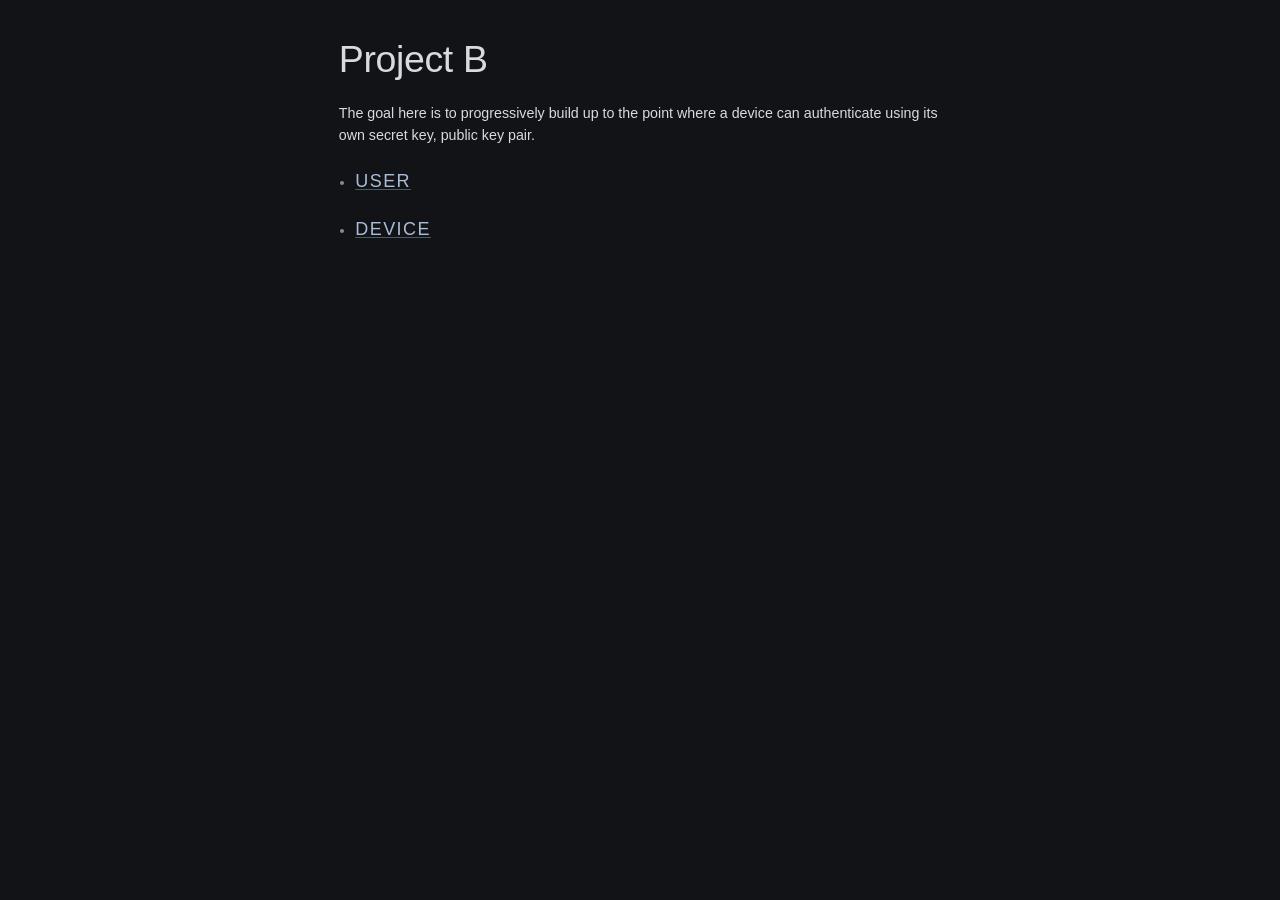
<file: b/index.html>
<!DOCTYPE html>
<html>

<head>
    <title>Project B</title>
    <meta name="viewport" content="width=device-width, initial-scale=1" />    
    <link rel="stylesheet" href="style.css" />
</head>

<body>
    <h1>Project B</h1>
    
    <p>The goal here is to progressively build up to the point where a device can authenticate using its own secret key, public key pair.</p>

    <!-- <div class="panel-section"> -->
        <p>
            <ul>
                <li> <h2><a href="user.html">user</a></h2> </li>
                <li> <h2><a href="device.html">device</a></h2> </li>
            </ul>
        </p>
    <!-- </div> -->
</body>
</file>
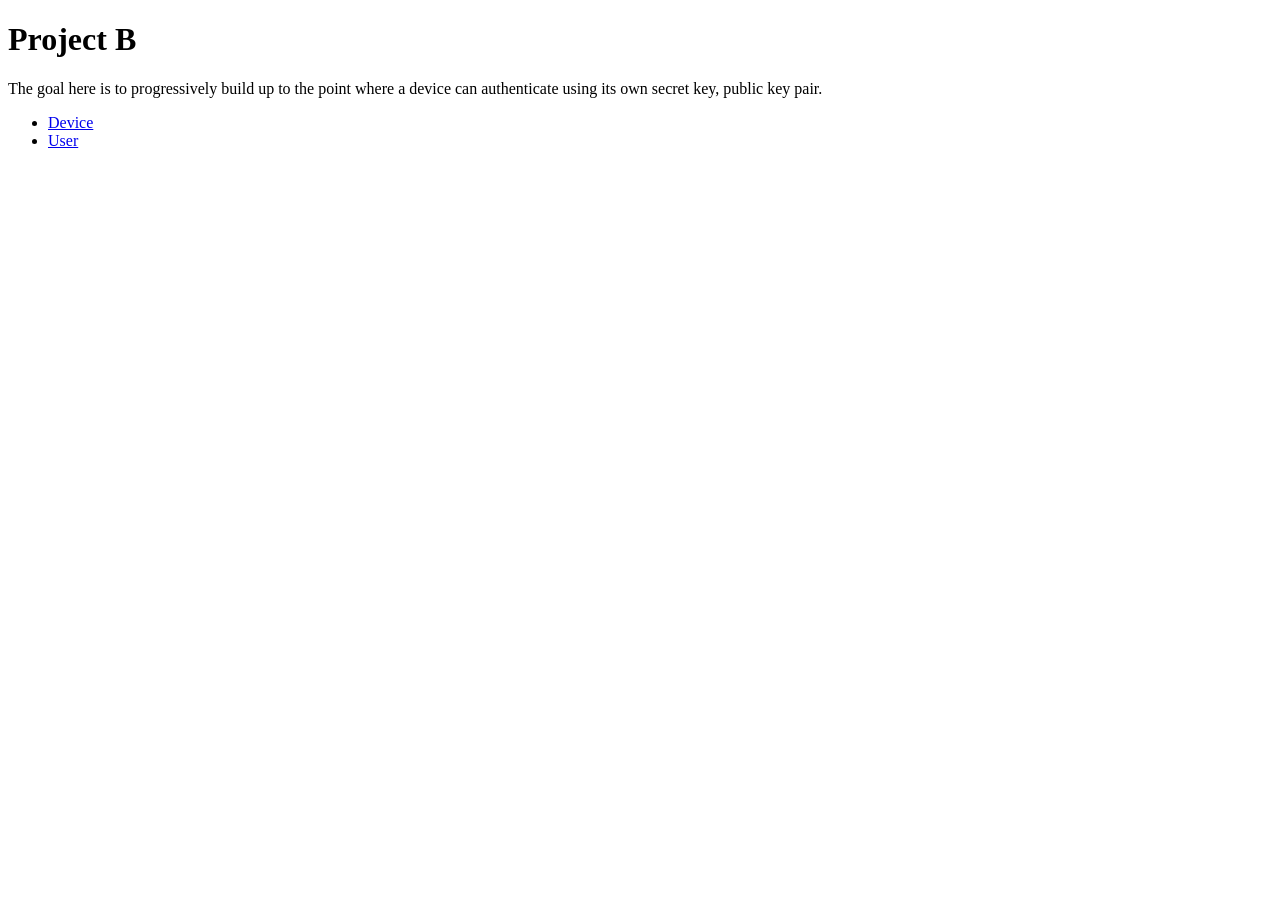
<file: b/backups/checkpoint2_milestone/index.html>
<!DOCTYPE html>
<html>

<head>
    <title>Project B</title>
</head>

<body>
    <h1>Project B</h1>
    
    <p>The goal here is to progressively build up to the point where a device can authenticate using its own secret key, public key pair.</p>

    <p>
    <ul>
        <li> <a href="device.html">Device</a> </li>
        <li> <a href="user.html">User</a> </li>
    </ul>
    </p>
</body>
</file>
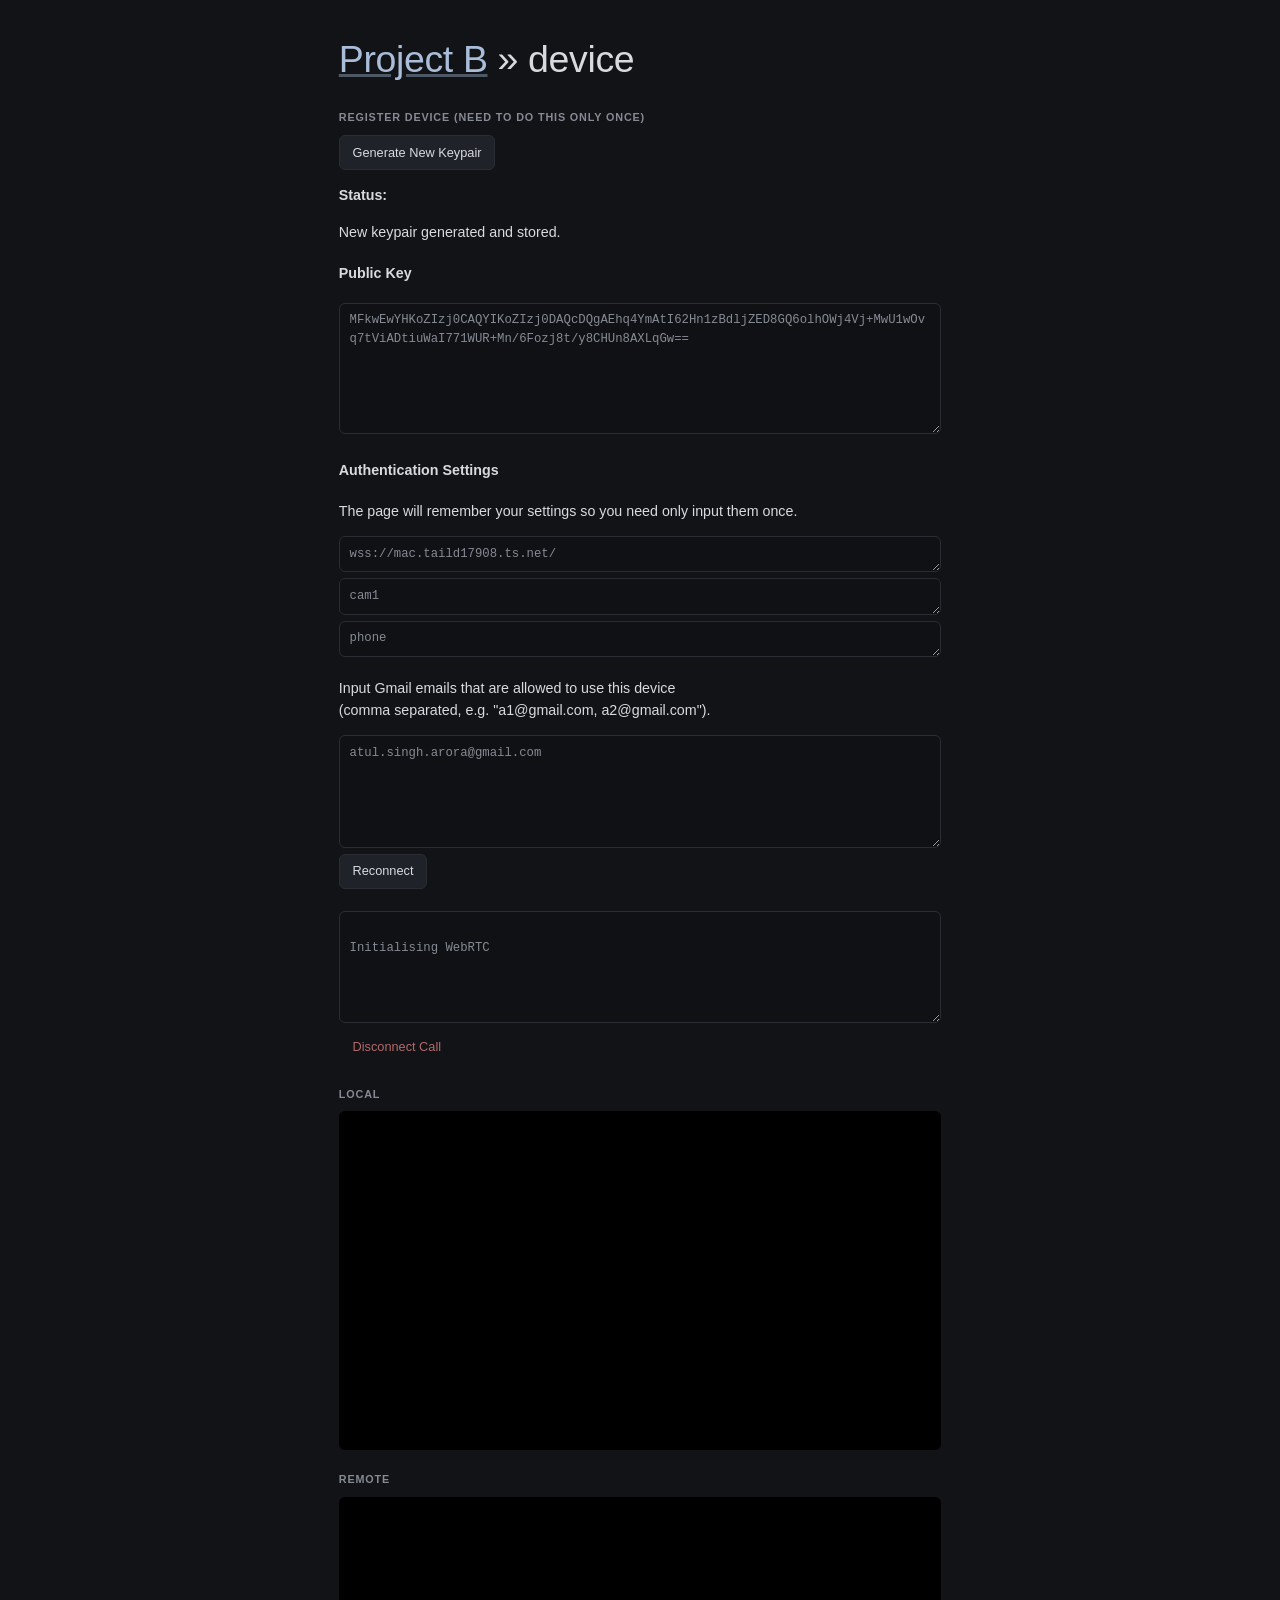
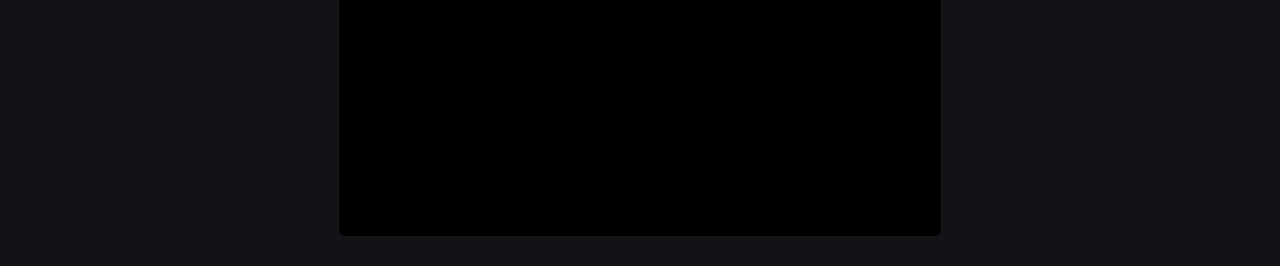
<file: b/device.html>
<!DOCTYPE html>
<html>

<head>
    <meta charset="UTF-8">
    <title>Project B » device </title>
    <link rel="stylesheet" href="style.css" />
</head>

<body>
    <h1><a href="./index.html">Project B</a> » device</h1>
    <h3>Register Device (need to do this only once)</h3>

    <button id="regen">Generate New Keypair</button>

    <p><b>Status:</b></p> <span id="status">Initialising...</span>
    <!-- <script>
        statusEl = Document.getElementById("status")
    </script> -->

    <h4>Public Key</h4>
    <textarea id="publickey" rows="6" cols="60" readonly></textarea>

    <script>
        const DB_NAME = "cryptoDB";
        const STORE_NAME = "keys";
        let keyPair = null;

        //opening IndexDB
        function openDB() {
            // Promise ((resolve, reject) => { 
            // some async task here; when completed successfully, resolve(val1) returns val1
            // when failed, reject(val2) returns val2}

            return new Promise((resolve, reject) => {
                const req = indexedDB.open(DB_NAME, 1);

                req.onupgradeneeded = () => {
                    req.result.createObjectStore(STORE_NAME);
                }

                req.onsuccess = () => resolve(req.result);
                // () => resolve(val) is basically
                // function () { resolve(val) } something basically defines a function with no arguments
                // In this context, req.onsucess being defined to be a function
                // that gets invoked if the req succeeds
                req.onerror = () => reject(req.error);
            })
        }

        // Save keys
        async function saveKeys(db, keyPair) {
            return new Promise((resolve, reject) => {
                const tx = db.transaction(STORE_NAME, "readwrite");
                const store = tx.objectStore(STORE_NAME);

                store.put(keyPair.privateKey, "private");
                store.put(keyPair.publicKey, "public");

                tx.oncomplete = resolve;
                tx.onerror = () => reject(tx.error);
            });
        }

        // Load keys
        async function loadKeys(db) {
            return new Promise((resolve, reject) => {
                const tx = db.transaction(STORE_NAME, "readonly");
                const store = tx.objectStore(STORE_NAME);

                const privReq = store.get("private");
                const pubReq = store.get("public");

                tx.oncomplete = () => {
                    if (privReq.result && pubReq.result) {
                        resolve({
                            privateKey: privReq.result,
                            publicKey: pubReq.result
                        });
                    }
                    else {
                        resolve(null);
                    }
                };

                tx.onerror = () => reject(tx.error);
            });
        }


        //Generate keypair
        async function generateKeyPair() {
            return crypto.subtle.generateKey(
                {
                    name: "ECDSA",
                    namedCurve: "P-256"
                },
                false, // non-extractable secret key
                ["sign", "verify"]
            );
        }

        // Export public key to base64
        async function exportPublicKey(pubKey) {
            const spki = await crypto.subtle.exportKey("spki", pubKey);
            return btoa(String.fromCharCode(...new Uint8Array(spki))); //TODO: understand what this is doing 
        }

        // Initialise
        async function init(forceNew = false) {
            // const statusEl = document.getElementById("status");
            const statusEl = document.getElementById("status");
            const pubEl = document.getElementById("publickey");

            // statusEl.textContent = "Opening DB";
            statusEl.textContent = "Opening database...";
            const db = await openDB();

            // let keyPair = null;
            // globalThis.keyPair = null;
            keyPair = null;

            if (!forceNew) {
                statusEl.textContent = "Checking for existing keys...";
                keyPair = await loadKeys(db);
            }

            if (!keyPair) {
                statusEl.textContent = "Generating new keypair...";
                keyPair = await generateKeyPair();

                await saveKeys(db, keyPair);
                statusEl.textContent = "New keypair generated and stored.";
            }
            else {
                statusEl.textContent = "Loaded existing keypair."
            }

            //Show public key
            const pub = await exportPublicKey(keyPair.publicKey);
            pubEl.value = pub;
        }

        //Button
        document.getElementById("regen").addEventListener("click", () => {
            init(true);
        })

        //Run on load
        init();

    </script>

    <!-- <h4>Testing Message Signing (local-only)</h4>
    <textarea id="messageToSign" rows="6" cols="60" placeholder="Message to sign"></textarea> <br />
    <textarea id="signature" rows="6" cols="60" placeholder="Signature appears here"></textarea> <br />
    <button id="signNow">Sign message</button> -->

    <script>
        function toBase64(buffer) {
            return btoa(String.fromCharCode(...new Uint8Array(buffer)));
        }

        function signMessage(message, keyPair) {
            return new Promise((resolve, reject) => {

                const encoder = new TextEncoder();
                const data = encoder.encode(message);

                crypto.subtle.sign(
                    {
                        name: "ECDSA",
                        hash: "SHA-256"
                    },
                    keyPair.privateKey,
                    data
                ).then(signatureBuffer => {
                    // console.log("glaba");
                    resolve(toBase64(signatureBuffer));
                });

                // reject("failed");
            });
        }

        async function a_signMessage(message, keyPair) {
            const encoder = new TextEncoder();
            const data = encoder.encode(message);

            const signatureBuffer = await crypto.subtle.sign(
                {
                    name: "ECDSA",
                    hash: "SHA-256"
                },
                keyPair.privateKey,
                data
            );

            return toBase64(signatureBuffer);
        }

    </script>

    <script>
        messageToSignEl = document.getElementById("messageToSign");
        signatureEl = document.getElementById("signature");
        signNowEl = document.getElementById("signNow");



        signNowEl.addEventListener("click", () => {
            signMessage(messageToSignEl.textContent, keyPair).then(
                res => { signatureEl.textContent = res }
            );
        });



    </script>


    <h4>Authentication Settings</h4>
    <p>The page will remember your settings so you need only input them once.</p>
    <textarea id="serverURL" rows="1" cols="60" placeholder="Server URL (default wss://mac.taild17908.ts.net/)"
        default="mac...">wss://mac.taild17908.ts.net/</textarea> <br />
    <!-- <textarea id="projectName" rows="1" cols="60" placeholder="Project Name (default b)" default="B">b</textarea> <br /> -->
    <textarea id="deviceId" rows="1" cols="60" placeholder="Device Id (use cam1)">cam1</textarea> <br />
    <textarea id="deviceType" rows="1" cols="60" placeholder="Device Type (use phone)">phone</textarea> <br />

    <p>Input Gmail emails that are allowed to use this device<br>
        (comma separated, e.g. "a1@gmail.com, a2@gmail.com").</p>
    <textarea id="allowedEmails" rows="5" cols="60"
        placeholder="Allowed emails (use gmail)">atul.singh.arora@gmail.com</textarea> <br />

    <button id="authenticateNow">Reconnect</button><br /><br />
    <!-- <button id="fullscreen">Fullscreen Toggle</button><br /><br /> -->
    <textarea id="regStatus" rows="5" cols="60" placeholder="Status" readonly></textarea> <br />

    <button id="disconnect">Disconnect Call</button>

    <h3>Local</h3>
    <video id="local" autoplay muted playsinline></video>

    <h3>Remote</h3>
    <video id="remote" autoplay playsinline></video>

    <script>
        serverURLEl = document.getElementById("serverURL");
        // projectNameEl = document.getElementById("projectName");
        deviceIdEl = document.getElementById("deviceId");
        authenticateNowEl = document.getElementById("authenticateNow");
        deviceTypeEl = document.getElementById("deviceType");
        authStatusEl = document.getElementById("regStatus");

        allowedEmailsEl = document.getElementById("allowedEmails");

        savedserverURL = localStorage.getItem("serverURL");
        // savedprojectName = localStorage.getItem("projectName");
        saveddeviceId = localStorage.getItem("deviceId");
        saveddeviceType = localStorage.getItem("deviceType");
        savedallowedEmails = localStorage.getItem("allowedEmails");

        let pc;
        let localStream;
        let ws;
        let allowEmailsSet;

        // if (allowedEmails.has(candidateEmail.trim().toLowerCase())) {
        //     console.log("Allowed!");
        // }

        if (savedserverURL) {
            serverURLEl.textContent = savedserverURL;
        }
        // if (savedprojectName) {
        //     projectNameEl.textContent = savedprojectName;
        // }
        if (saveddeviceId) {
            deviceIdEl.textContent = saveddeviceId;
        }
        if (saveddeviceType) {
            deviceTypeEl.textContent = saveddeviceType;
        }

        if (savedallowedEmails) {
            allowedEmailsEl.textContent = savedallowedEmails
        }

        // authenticateNowEl.addEventListener("click", async (event) => {
        //     const result = await a_signMessage(0,0);
        // });

        function allowedEmailSetGenerate() {
            allowedEmailsSet = new Set(allowedEmailsEl
                .value
                .split(",")
                .map(email => email.trim().toLowerCase())
                .filter(email => email.length > 0)
            );
        }


        async function connect(event) {

            localStorage.setItem("serverURL", serverURLEl.value); //careful, if you use textContent, this will be stale
            // localStorage.setItem("projectName", projectNameEl.value);
            localStorage.setItem("deviceId", deviceIdEl.value);
            localStorage.setItem("deviceType", deviceTypeEl.value);
            localStorage.setItem("allowedEmails", allowedEmailsEl.value);

            allowedEmailSetGenerate()


            authStatusEl.value = authStatusEl.value + "\nInitialising WebRTC"
            await ensurePeerConnection()

            ws = new WebSocket(serverURLEl.value); //('wss://mac.taild17908.ts.net/'); //+ location.host);

            authStatusEl.value = authStatusEl.value + "\nCreating a websocket"

            ws.onmessage = async function (msg) {
                // let _ = authStatusEl.value 
                // = authStatusEl.value
                authStatusEl.value = authStatusEl.value + "\n\nMessage Received:\n" + msg.data;


                // loadKeys(dB)
                inDat = JSON.parse(msg.data);

                if (inDat.Type == "auth") {

                    const pubEl = document.getElementById("publickey");

                    authStatusEl.value = authStatusEl.value + "\nChallenge: " + inDat.payload.challenge; //+ "\nResult" + Buffer.from(inDat.challenge, "utf8").toString("hex");

                    pubKey = await exportPublicKey(keyPair.publicKey)
                    const signature = await a_signMessage(inDat.payload.challenge, keyPair);



                    response = {
                        Type: "device",
                        device: {
                            signature: signature, //signMessage(inDat.challenge,pubEl.value),
                            id: deviceIdEl.value,
                            Type: deviceTypeEl.value,
                            publicKey: pubKey //pubEl.value
                        }
                    };


                    authStatusEl.value = authStatusEl.value + "\n\nSending this response:\n"
                        + JSON.stringify(response);
                    ws.send(JSON.stringify(response));
                }

                if (inDat.Type == "resetWebRTC" && checkEmail(inDat.from)) {
                    if (pc) {
                        await pc.close()
                        pc = null
                    }
                    if (localStream) {
                        localStream.getTracks().forEach(track => track.stop());
                        localStream = null;
                    }
                }

                if (inDat.Type == "pageReload" && checkEmail(inDat.from)) {
                    window.location.reload();
                }

                if (inDat.Type == "allowedEmails" && checkEmail(inDat.from)) {
                    allowedEmailsEl.value = inDat.allowedEmails; 
                    allowedEmailSetGenerate();
                    
                    //Stupid proofing---if the user accidentally removes their own access, prevent that from happening
                    if(!checkEmail(inDat.from)){
                        allowedEmailsEl.value = inDat.allowedEmails + ", " + inDat.from
                        allowedEmailSetGenerate();
                    }
                    
                    localStorage.setItem("allowedEmails", allowedEmailsEl.value);
                }

                //Handling things for WebRTC now
                if (inDat.type == "offer" && checkEmail(inDat.from)) {
                    authStatusEl.value = authStatusEl.value + "\n\nOffer Received\n"
                    //Ensures the "pc" variable is initialised
                    await ensurePeerConnection();
                    authStatusEl.value = authStatusEl.value + `\nPeer Connection setup\n${inDat.sdp}\n`
                    await pc.setRemoteDescription(inDat.sdp);
                    authStatusEl.value = authStatusEl.value + "\nRemote Description Added\n"
                    const answer = await pc.createAnswer();
                    authStatusEl.value = authStatusEl.value + "\nAnswer Created\n"
                    await pc.setLocalDescription(answer);
                    authStatusEl.value = authStatusEl.value + "\nLocal Description Updated\n"
                    ws.send(JSON.stringify({ type: "answer", to: inDat.from, sdp: answer }));
                    authStatusEl.value = authStatusEl.value + "\nSent the configuration\n"
                }

                if (inDat.type == "ice" && checkEmail(inDat.from)) {
                    await pc.addIceCandidate(inDat.candidate);
                }
            };



            //TODO: add a reconnect loop if the ws connection drops
            ws.onclose = async function (msg) {
                connect();
                await delay(5000);
            }
        }

        authenticateNowEl.addEventListener("click", (event) => connect(event));
        document.getElementById("disconnect").addEventListener("click", async () => {
            try {
                document.getElementById("local").srcObject = null;
                await pc.close();
                pc = null;
                log("Disconnected.")
                if (localStream) {
                    localStream.getTracks().forEach(track => track.stop());
                    localStream = null;
                }
                log("Released the local camera.")
            }
            catch {
                log("Not on a call.")
            }
        });

        function checkEmail(candidateEmail) {
            return allowedEmailsSet.has(candidateEmail.trim().toLowerCase());
        }



        connect();
        // document.window.onload(connect);

        // WEBRTC setup 
        async function ensurePeerConnection() {
            if (pc) return;

            // localStream = await navigator.mediaDevices.getUserMedia({ video: true, audio: true });
            localStream = await navigator.mediaDevices.getUserMedia({
                audio: {
                    echoCancellation: true,
                    noiseSuppression: true,
                    autoGainControl: true
                },
                video: true
            });

            document.getElementById("local").srcObject = localStream;

            //Creates a WebRTC connection object
            //The stun servers basically tell the object
            //how our device can be reached for someone on the web
            pc = new RTCPeerConnection({
                iceServers: [
                    { urls: "stun:stun.l.google.com:19302" }
                ]
            });

            localStream.getTracks().forEach(t => pc.addTrack(t, localStream));

            //When the other person's stream becomes available
            // run the function "e"
            pc.ontrack = e => {
                document.getElementById("remote").srcObject = e.streams[0];
            };

            pc.onicecandidate = e => {
                if (e.candidate) {
                    ws.send(JSON.stringify({ type: "ice", to: "_user_", candidate: e.candidate }));
                }
            }
        }

        let remoteVideoEl = document.getElementById("remote")
        let localVideoEl = document.getElementById("local")

        remoteVideoEl.addEventListener("click", () => toggleFullscreen(remoteVideoEl));
        localVideoEl.addEventListener("click", () => toggleFullscreen(localVideoEl));

        async function toggleFullscreen(fullEl) {
            try {
                if (document.fullscreenElement) {
                    await document.exitFullscreen();
                } else {
                    await fullEl.requestFullscreen();
                    await fullEl.webkitEnterFullscreen();
                }
            } catch (err) {
                console.error("Fullscreen failed:", err);
            }
        }

        function delay(ms) {
            return new Promise(resolve => setTimeout(resolve, ms));
        }


        function log(str) {
            authStatusEl.value = authStatusEl.value + str + "\n";
            authStatusEl.scrollTop = authStatusEl.scrollHeight;
        }

    </script>





</body>

</html>
</file>
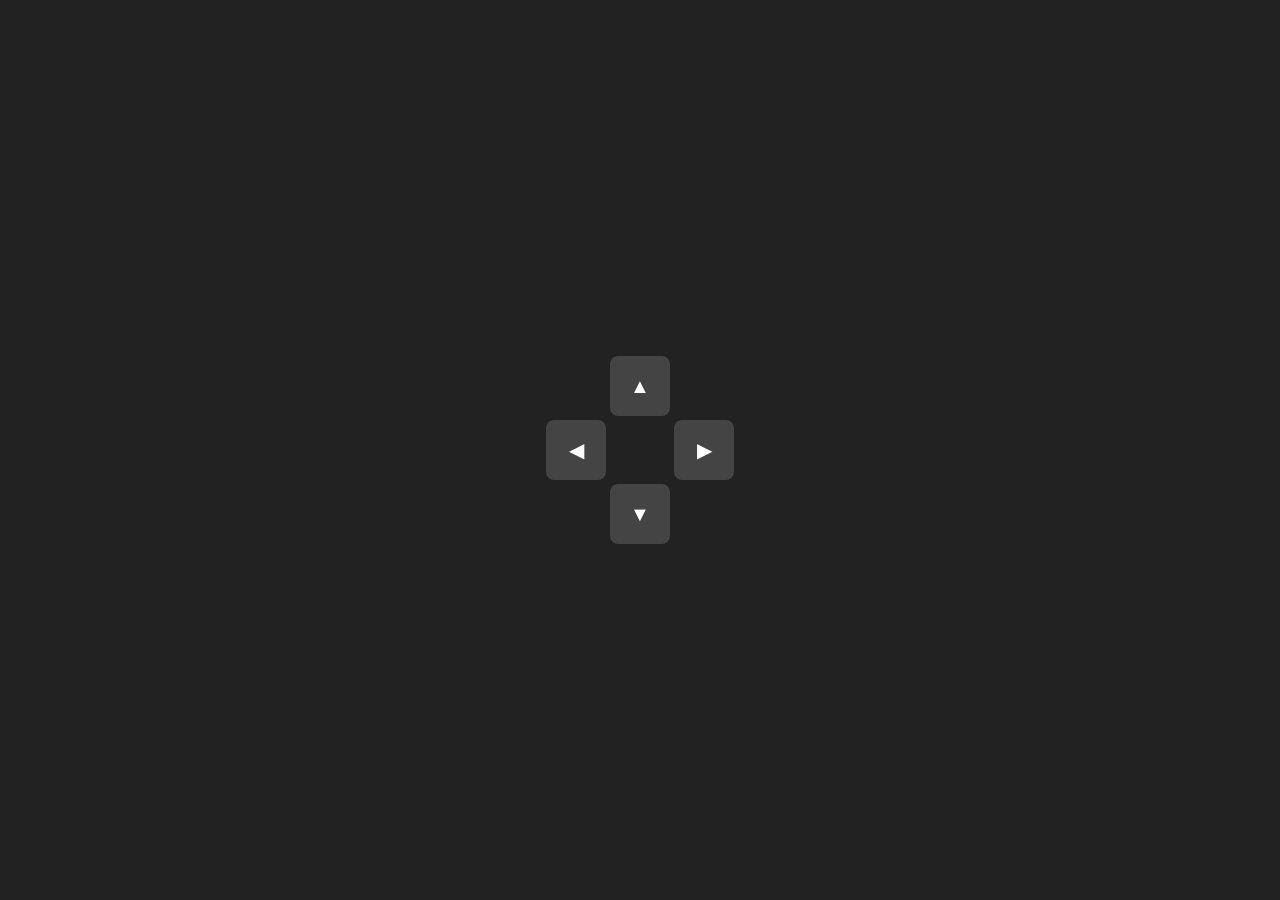
<file: b/test.html>
<!DOCTYPE html>
<html>
<head>
<meta name="viewport" content="width=device-width, initial-scale=1, maximum-scale=1, user-scalable=no">
<meta charset="UTF-8">
<style>
  body {
    margin: 0;
    display: flex;
    justify-content: center;
    align-items: center;
    height: 100vh;
    background: #222;
  }

  .dpad {
    display: grid;
    grid-template-columns: 60px 60px 60px;
    grid-template-rows: 60px 60px 60px;
    gap: 4px;
  }

  .dpad button {
    /* Prevent all the mobile weirdness */
    -webkit-user-select: none;
    user-select: none;
    -webkit-touch-callout: none;
    -webkit-tap-highlight-color: transparent;
    touch-action: manipulation;

    font-size: 20px;
    border: none;
    border-radius: 8px;
    background: #444;
    color: white;
    cursor: pointer;
  }

  .dpad button:active,
  .dpad button.pressed {
    background: #0af;
  }

  #up    { grid-column: 2; grid-row: 1; }
  #left  { grid-column: 1; grid-row: 2; }
  #right { grid-column: 3; grid-row: 2; }
  #down  { grid-column: 2; grid-row: 3; }
</style>
</head>
<body>

<div class="dpad">
  <button id="up">▲</button>
  <button id="left">◀</button>
  <button id="right">▶</button>
  <button id="down">▼</button>
</div>

<script>
  const directions = ['up', 'down', 'left', 'right'];

  function move(dir, isPressed) {
    console.log(dir, isPressed ? 'pressed' : 'released');
    // Hook your game logic here, e.g.:
    // if (isPressed) player.startMoving(dir); else player.stopMoving(dir);
  }

  directions.forEach(dir => {
    const btn = document.getElementById(dir);

    const start = (e) => {
      e.preventDefault(); // stops synthetic mouse events + long-press menu
      btn.classList.add('pressed');
      move(dir, true);
    };

    const end = (e) => {
      e.preventDefault();
      btn.classList.remove('pressed');
      move(dir, false);
    };

    btn.addEventListener('touchstart', start, { passive: false });
    btn.addEventListener('touchend', end);
    btn.addEventListener('touchcancel', end);

    // Fallback for desktop/mouse testing
    btn.addEventListener('mousedown', start);
    btn.addEventListener('mouseup', end);
    btn.addEventListener('mouseleave', end);
  });
</script>

</body>
</html>
</file>
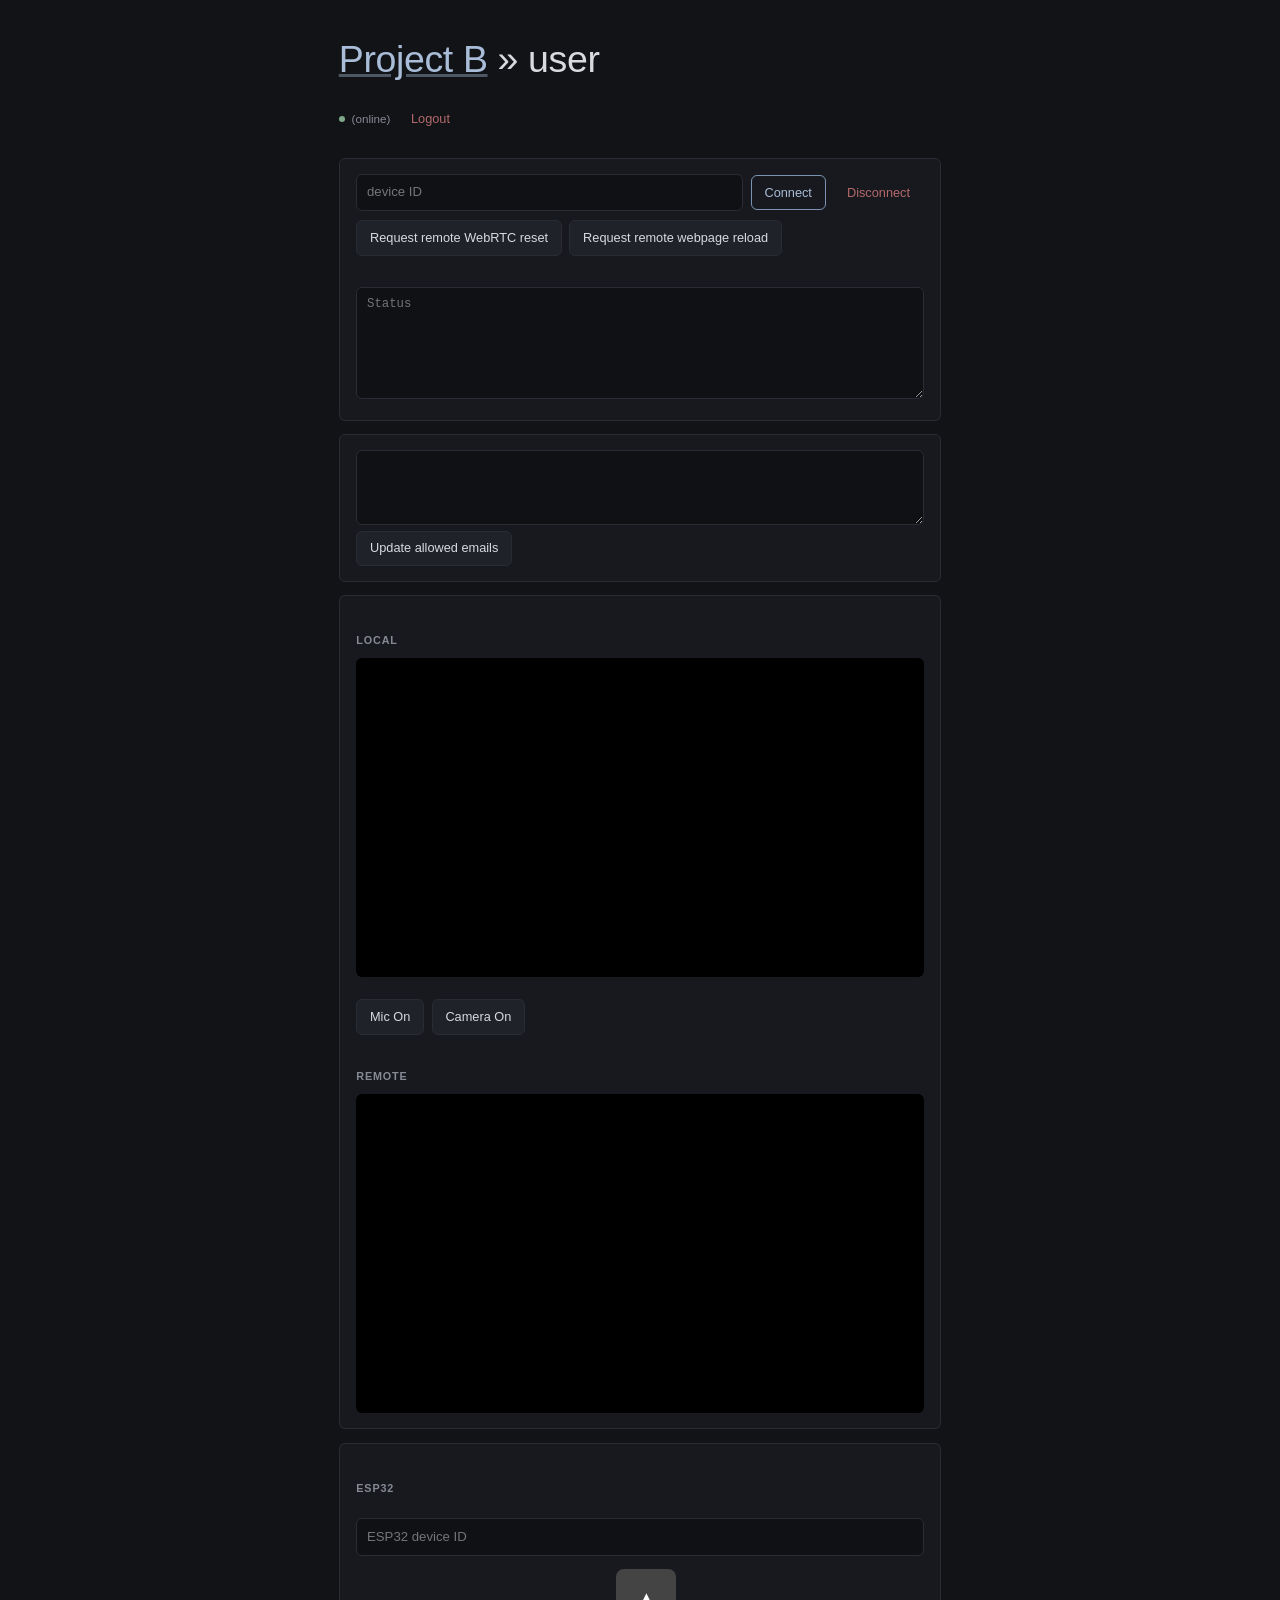
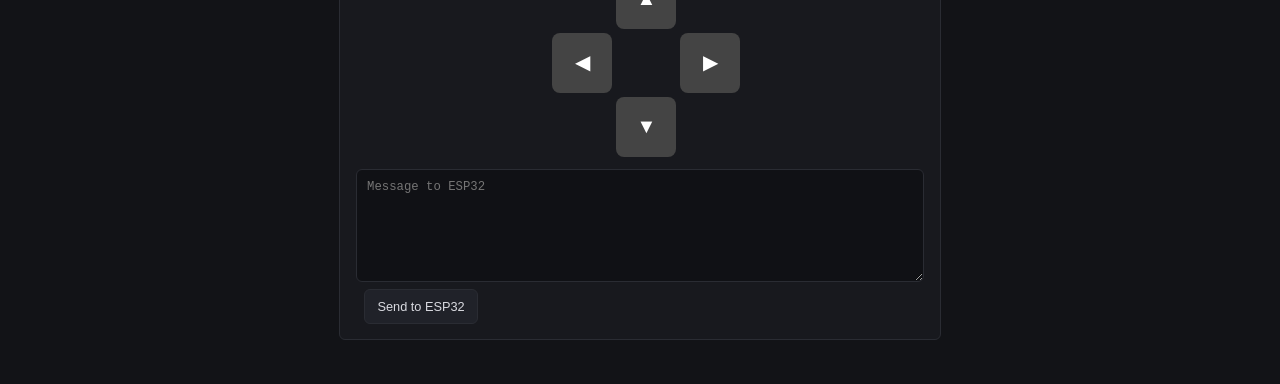
<file: b/user.html>
<!DOCTYPE html>
<html lang="en">

<head>
    <meta charset="UTF-8" />
    <!-- This viewport tag is the fix for "text too small on mobile" -->
    <meta name="viewport" content="width=device-width, initial-scale=1" />
    <title>Project B » user</title>
    <link rel="stylesheet" href="style.css" />
</head>

<body>
    <h1><a href="./index.html">Project B</a> » user</h1>
    <h3 id="connected">(online) <button id="logout" display="">Logout</button></h3>
    <h3>
        <div id="buttonGoogle"></div>
    </h3>

    </div>
    <div class="panel-section">

        <div class="row">
            <input id="deviceID" placeholder="device ID" />
            <!-- <br/><br/><br /> -->
            <button id="connect">Connect</button>
            <button id="disconnect">Disconnect</button>
        </div>

        <div class="row">
            <button id="resetWebRTC">Request remote WebRTC reset</button>
            <button id="pageReload">Request remote webpage reload</button>
        </div>
        <br/>
        <textarea id="regStatus" rows="5" cols="60" placeholder="Status" readonly></textarea>
    </div>

    <div class="panel-section">
        <textarea id="allowedEmails" rows="3" cols="50"></textarea>
        <div class="row">
            <button id="allowedEmailsUpdate">Update allowed emails</button>
        </div>
    </div>

    <div class="panel-section video-group">
        <div class="video-block">
            <h3>Local</h3>
            <video id="local" autoplay muted playsinline></video>
            <br/>
            <div class="row">
                <button id="muteBtn"  onclick="toggleAudio()">Mic On</button>
                <button id="camBtn" onclick="toggleVideo()">Camera On</button>
            </div>
        </div>

        <div class="video-block-wide">
            <h3>Remote</h3>
            <video id="remote" autoplay playsinline></video>
        </div>
    </div>

    <div class="panel-section video-group">

    <h3>ESP32</h3>
    <input id="ESP32deviceID" placeholder="ESP32 device ID" /> <br /><br /><br />
        <div class="video-block">
            <div class="dpadContainer">
                <div class="dpad">
                    <button id="up">▲</button>
                    <button id="left">◀</button>
                    <button id="right">▶</button>
                    <button id="down">▼</button>
                </div>
            </div>
        </div>

    <div class="row">
        <textarea id="messageToESP32" rows="5" cols="60" placeholder="Message to ESP32"></textarea> <br />
        <button id="btnESP32">Send to ESP32</button> <br />

    </div>
    </div>

    <script src="https://accounts.google.com/gsi/client" async defer></script>
    <script>

        const BACKEND = "https://mac.taild17908.ts.net"; //:10000
        const WS_BACKEND = "wss://mac.taild17908.ts.net";

        connectedEl = document.getElementById("connected");
        loginEl = document.getElementById("login");
        logoutEl = document.getElementById("logout");

        statusEl = document.getElementById("regStatus");
        messageToESP32El = document.getElementById("messageToESP32");
        allowedEmailsEl = document.getElementById("allowedEmails");

        deviceIDEl = document.getElementById("deviceID");
        ESP32deviceIDEl = document.getElementById("ESP32deviceID");

        saveddeviceID = localStorage.getItem("deviceID");
        savedESP32deviceID = localStorage.getItem("ESP32deviceID");
        

        googleButtonEl = document.getElementById("buttonGoogle");

        if (saveddeviceID) {
            deviceIDEl.value = saveddeviceID;
        }

        if (savedESP32deviceID) {
            ESP32deviceIDEl.value = savedESP32deviceID;
        }


        // document.getElementById("connect").onclick = async () => {
        //     log(`Reading device names`);
        //     localStorage.setItem("deviceID", deviceIDEl.value);
        //     localStorage.setItem("ESP32deviceID", ESP32deviceIDEl.value);
        //     // saveddeviceID = localStorage.getItem("deviceID");
        //     // savedESP32deviceID = localStorage.getItem("ESP32deviceID");

        //     const deviceID = deviceIDEl.value;
        //     log(`Ensuring the Peer Connection object is ready`)
        //     await ensurePeerConnection();

        //     const offer = await pc.createOffer();
        //     await pc.setLocalDescription(offer)

        //     log(`Created an offer.`);
        //     send({ type: "offer", to: deviceID, sdp: offer });
        //     log(`Sent an offer to ${deviceID}.`);
        // }

        let socket;
        let pc;
        let localStream;
        let myEmail;

        // Google Login
        window.onload = async () => {
            google.accounts.id.initialize({
                client_id: "485427982591-ug9t0vdn3cmu5bh3s9s63h3k6vmpfj45.apps.googleusercontent.com",
                callback: handleGoogleLogin
            });

            google.accounts.id.renderButton(
                document.getElementById("buttonGoogle"),
                {
                    theme: "filled_black",
                    size: "large",
                    // shape: "pill"
                }
            );

            // document.getElementById("login").onclick = () => {
            //     google.accounts.id.prompt();
            // };

            logoutEl.addEventListener("click", () => {
                log("Logging out");
                showConnected(false);
                localStorage.removeItem("jwt");
                googleButtonEl.style.display = "";

                google.accounts.id.disableAutoSelect();
                google.accounts.id.cancel();
                // google.accounts.id.disableAutoSelect();                
                // google.accounts.id.prompt();
            });

            const jwt = localStorage.getItem("jwt");

            showConnected(false);

            if (jwt) {
                connectWebSocket(jwt);
            } else {
                showConnected(false);
            }

            // await ensurePeerConnection();


            // google.accounts.id.prompt((notification) => {
            //     log("Google notification:");
            //     // log(notification.toString());
            //     if (notification.isNotDisplayed()) {
            //         log(notification.getNotDisplayedReason());
            //     }

            //     if (notification.isSkippedMoment()) {
            //         log(notification.getSkippedReason());
            //     }

            //     if (notification.isDismissedMoment()) {
            //         log(notification.getDismissedReason());
            //     }
            // });
        };

        async function handleGoogleLogin(response) {
            statusEl.value = statusEl.value + `Attempting authentication with Google.\nGoogle sent: ${response.credential}\n`;

            const res = await fetch(`${BACKEND}/auth/google`, {
                method: "POST",
                headers: { "Content-Type": "application/json" },
                body: JSON.stringify({ idToken: response.credential })
            });
            log(`Response from the server: ${res}\n`);

            const data = await res.json();

            log(`Obtained the following token\n${data.token}`);

            localStorage.setItem("jwt", data.token);

            log(`Trying a websocket connection now.`);
            connectWebSocket(data.token);
        }

        // Websocket
        function connectWebSocket(token) {
            log(`Websocket connection initiated, using the following token\n${token})`);
            socket = new WebSocket(`${WS_BACKEND}?token=${token}`);

            socket.onmessage = async (event) => {

                log(`\nReceived:\n${event.data}`);
                // if (msg.Wtype === "offer") {
                //     await ensurePeerConnection();
                //     await pc.setRemoteDescription(msg.sdp);
                //     const answer = await pc.createAnswer();
                //     await pc.setLocalDescription(answer);
                //     send({ Wtype: "answer", to: msg.from, sdp: answer });
                // }
                //See if it is JSON
                try {
                    let msg = JSON.parse(event.data);
                    if (msg.type === "answer") {
                        log(`\nSetting Remote Description\n${JSON.stringify(msg.sdp)}`);
                        // await ensurePeerConnection();
                        await pc.setRemoteDescription(msg.sdp);
                        log(`\nDone\n`);
                    }

                    if (msg.type === "ice") {
                        log(`\nAdding Ice Candidate\n${JSON.stringify(msg.candidate)}`);
                        // await ensurePeerConnection();
                        await pc.addIceCandidate(msg.candidate);
                        log(`\nDone\n`);
                    }
                }
                //It is plain text then
                catch {
                    if (event.data == "Authenticated") {
                        showConnected(true);
                    }
                    if (event.data == "Denied") {
                        showConnected(false);
                        localStorage.removeItem("jwt");
                        // google.accounts.id.prompt();
                    }
                }

            };

            socket.onclose = async (event) => {
                showConnected(false);
            }
        }

        document.getElementById("btnESP32").onclick = async () => {
            const ESP32deviceID = ESP32deviceIDEl.value;
            const messageToESP32 = messageToESP32El.value;
            // const ESP32deviceIDEl
            send({ Type: "plain", to: ESP32deviceID, payload: messageToESP32 });
        }

        document.getElementById("resetWebRTC").onclick = async () => {
            const deviceID = deviceIDEl.value;
            send({ Type: "resetWebRTC", to: deviceID });
        }

        document.getElementById("pageReload").onclick = async () => {
            const deviceID = deviceIDEl.value;
            send({ Type: "pageReload", to: deviceID });
        }

        document.getElementById("allowedEmailsUpdate").onclick = async () => {
            const deviceID = deviceIDEl.value;
            const allowedEmails = allowedEmailsEl.value;
            send({ Type: "allowedEmails", to: deviceID, allowedEmails: allowedEmails });
        }



        document.getElementById("disconnect").onclick = async () => {
            try {
                document.getElementById("local").srcObject = null;
                await pc.close();
                pc = null;
                log("Killed the peer connection object.");
                if (localStream) {
                    localStream.getTracks().forEach(track => track.stop());
                    localStream = null;
                }
                log("Released the local camera.");
                await delay(1000);

                const deviceID = deviceIDEl.value;
                send({ Type: "resetWebRTC", to: deviceID });
                log("Requested the remote client to do the same.");
            }
            catch {
                log("Not on a call.");
            }
        }

        document.getElementById("connect").onclick = async () => {
            log(`Reading device names`);
            localStorage.setItem("deviceID", deviceIDEl.value);
            localStorage.setItem("ESP32deviceID", ESP32deviceIDEl.value);
            // saveddeviceID = localStorage.getItem("deviceID");
            // savedESP32deviceID = localStorage.getItem("ESP32deviceID");

            const deviceID = deviceIDEl.value;
            log(`Ensuring the Peer Connection object is ready`)
            await ensurePeerConnection();

            delay(1000);

            const offer = await pc.createOffer();
            await pc.setLocalDescription(offer)

            log(`Requesting WebRTC reset on the remote device`);
            // send({type: "resetWebRTC", to: deviceID});
            // Doesn't seem to help somehow

            // delay(2000);

            log(`Created an offer.`);
            send({ type: "offer", to: deviceID, sdp: offer });
            log(`Sent an offer to ${deviceID}.`);
        }

        function send(msg) {
            socket.send(JSON.stringify(msg));
            log(`Sent:\n ${JSON.stringify(msg)}`);
        }


        //TODO: replace currentPeer with deviceID 
        function currentPeer() {
            // return document.getElementById("deviceID").value;
            return deviceIDEl.value;
        }

        async function ensurePeerConnection() {
            if (pc) return;

            // localStream = await navigator.mediaDevices.getUserMedia({
            //     video: true,
            //     audio: true
            // });
            localStream = await navigator.mediaDevices.getUserMedia({
                audio: {
                    echoCancellation: true,
                    noiseSuppression: true,
                    autoGainControl: true
                },
                video: true
            });

            document.getElementById("local").srcObject = localStream;

            pc = new RTCPeerConnection({
                iceServers: [
                    { urls: "stun:stun.l.google.com:19302" }
                ]
            });

            localStream.getTracks().forEach(t => pc.addTrack(t, localStream));

            pc.ontrack = e => {
                document.getElementById("remote").srcObject = e.streams[0];
            };

            pc.onicecandidate = e => {
                if (e.candidate) {
                    send({ type: "ice", to: currentPeer(), candidate: e.candidate });
                }
            };
        }

        function log(str) {
            statusEl.value = statusEl.value + str + "\n";
            statusEl.scrollTop = statusEl.scrollHeight;
            // console.log(str);
        }

    </script>

    <script>
        function showConnected(status = true) {
            if (status) {
                connectedEl.style.display = "";
                googleButtonEl.style.display = "none";
                // loginEl.style.display = "";
            }
            else {
                googleButtonEl.style.display = "";
                connectedEl.style.display = "none";
            }
        }
    </script>

    <script>
        let videoEnabled = true;
        let audioEnabled = true;

        muteBtnEl = document.getElementById("muteBtn")
        camBtnEl = document.getElementById("camBtn")

        function toggleVideo() {
            videoEnabled = !videoEnabled;
            localStream.getVideoTracks().forEach(track => {
                track.enabled = videoEnabled;
            });
            if (videoEnabled)
                camBtnEl.textContent = "Camera On";
            else
                camBtnEl.textContent = "Camera Off";
        }

        function toggleAudio() {
            audioEnabled = !audioEnabled;
            localStream.getAudioTracks().forEach(track => {
                track.enabled = audioEnabled;
            });
            if (audioEnabled)
                muteBtn.textContent = "Mic On";
            else
                muteBtn.textContent = "Mic Off";

        }            
    </script>


    <script>
        const directions = ['up', 'down', 'left', 'right'];

        function move(dir, isPressed) {
            console.log(dir, isPressed ? 'pressed' : 'released');

            const ESP32deviceID = ESP32deviceIDEl.value;
            // const messageToESP32 = messageToESP32El.value;
            // const ESP32deviceIDEl
            send({ Type: "cmd", to: ESP32deviceID, payload: { dir, isPressed } });

            // Hook your game logic here, e.g.:
            // if (isPressed) player.startMoving(dir); else player.stopMoving(dir);

        }

        directions.forEach(dir => {
            const btn = document.getElementById(dir);

            const start = (e) => {
                e.preventDefault(); // stops synthetic mouse events + long-press menu
                btn.classList.add('pressed');
                move(dir, true);
            };

            const end = (e) => {
                e.preventDefault();
                btn.classList.remove('pressed');
                move(dir, false);
            };

            btn.addEventListener('touchstart', start, { passive: false });
            btn.addEventListener('touchend', end);
            btn.addEventListener('touchcancel', end);

            // Fallback for desktop/mouse testing
            btn.addEventListener('mousedown', start);
            btn.addEventListener('mouseup', end);
            btn.addEventListener('mouseleave', end);
        });


        // --- Keyboard bindings ---
        const keyMap = {
            ArrowUp: 'up',
            ArrowDown: 'down',
            ArrowLeft: 'left',
            ArrowRight: 'right',
            // Optional WASD support:
            // w: 'up', a: 'left', s: 'down', d: 'right',
            // W: 'up', A: 'left', S: 'down', D: 'right',
        };

        window.addEventListener('keydown', (e) => {
            const dir = keyMap[e.key];
            if (!dir) return;

            e.preventDefault(); // stop page scrolling on arrow keys

            if (e.repeat) return; // ignore OS auto-repeat, treat as one continuous press

            document.getElementById(dir).classList.add('pressed');
            move(dir, true);
        });

        window.addEventListener('keyup', (e) => {
            const dir = keyMap[e.key];
            if (!dir) return;

            document.getElementById(dir).classList.remove('pressed');
            move(dir, false);
        });


        let remoteVideoEl = document.getElementById("remote")
        let localVideoEl = document.getElementById("local")

        remoteVideoEl.addEventListener("click", () => toggleFullscreen(remoteVideoEl));
        localVideoEl.addEventListener("click", () => toggleFullscreen(localVideoEl));

        async function toggleFullscreen(fullEl) {
            try {
                if (document.fullscreenElement) {
                    await document.exitFullscreen();
                } else {
                    await fullEl.requestFullscreen();
                    await fullEl.webkitEnterFullscreen();
                }
            } catch (err) {
                console.error("Fullscreen failed:", err);
            }
        }

        //     remoteVideo.addEventListener("click", async () => {
        // if (remoteVideo.requestFullscreen) {
        //     await remoteVideo.requestFullscreen();
        // } else if (remoteVideo.webkitEnterFullscreen) {
        //     remoteVideo.webkitEnterFullscreen();
        // }
        // });

        function delay(ms) {
            return new Promise(resolve => setTimeout(resolve, ms));
        }
    </script>

</body>

</html>
</file>
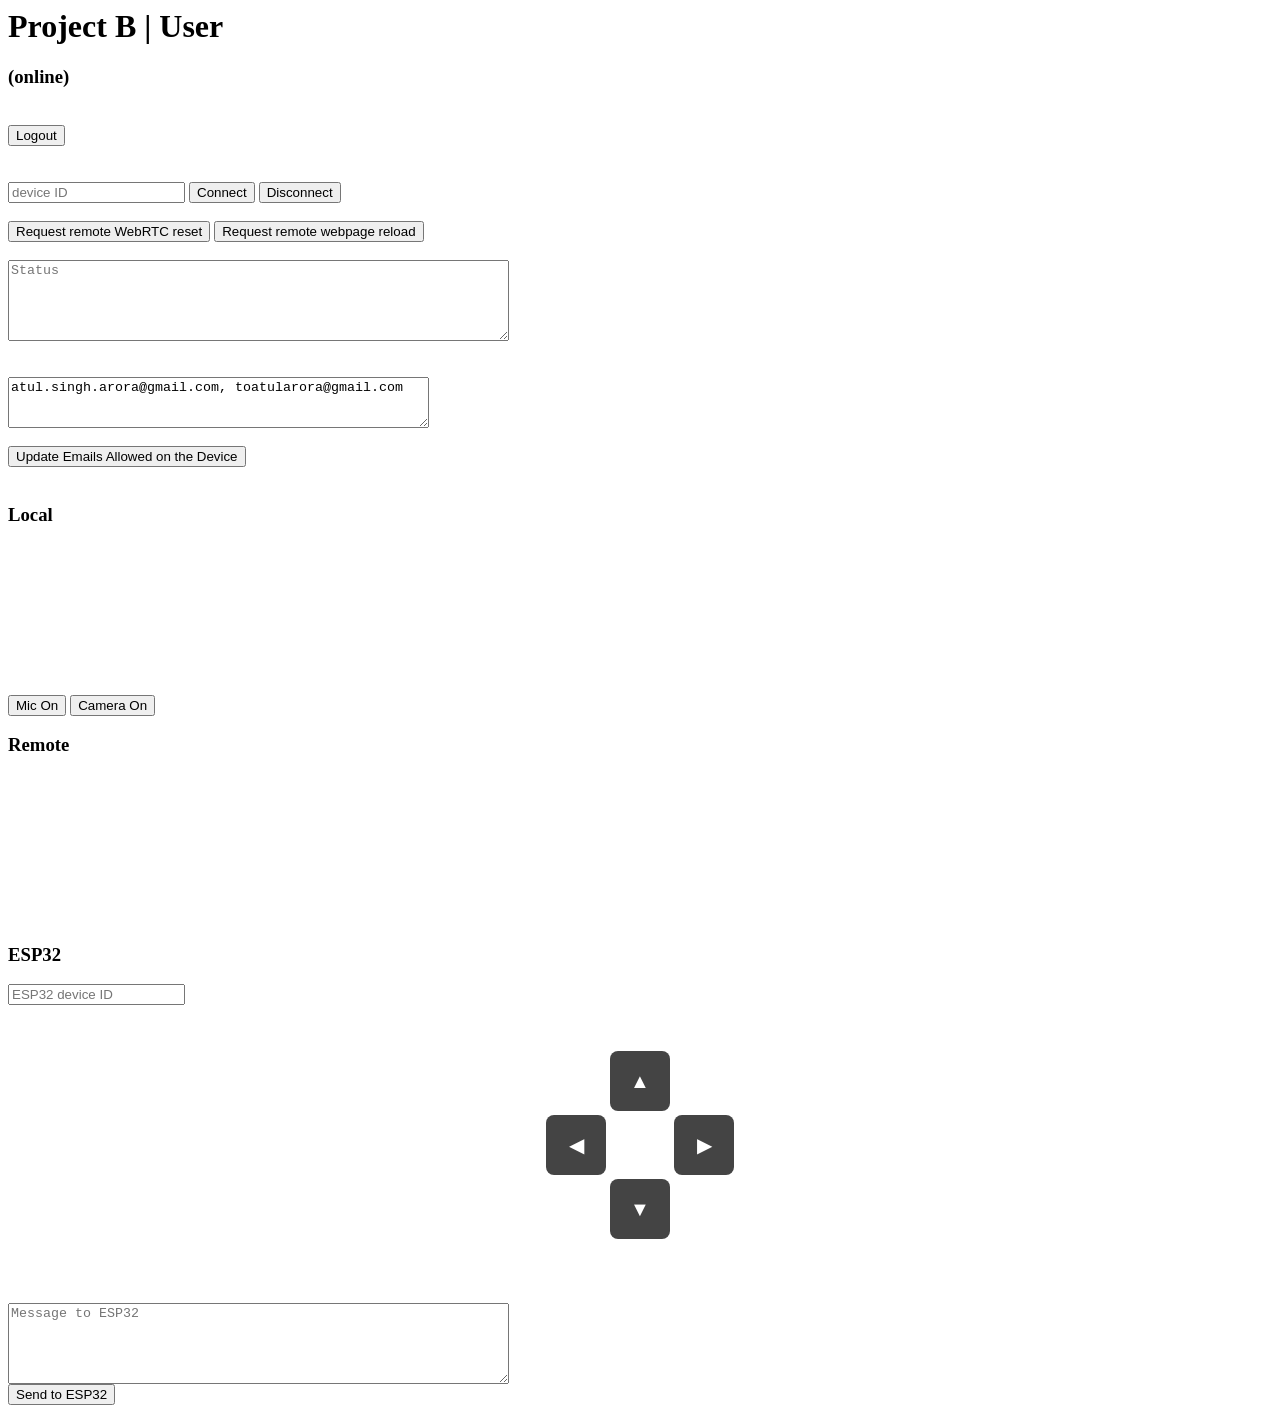
<file: b/user_backup.html>
<!DOCWTYPE html>
    <html>

    <head>
        <title>Project B | User</title>
        <style>
            /* body {
                margin: 0;
                display: flex;
                justify-content: center;
                align-items: center;
                height: 100vh;
                background: #222;
            } */

            .dpadContainer {
                margin: 10;
                display: flex;
                justify-content: center;
                align-items: center;
                width: page-width;
                /* background: #222; */
                /* gap: 10px; */
            }

            .dpad {
                display: grid;
                grid-template-columns: 60px 60px 60px;
                grid-template-rows: 60px 60px 60px;
                gap: 4px;
            }

            .dpad button {
                /* Prevent all the mobile weirdness */
                -webkit-user-select: none;
                user-select: none;
                -webkit-touch-callout: none;
                -webkit-tap-highlight-color: transparent;
                touch-action: manipulation;

                font-size: 20px;
                border: none;
                border-radius: 8px;
                background: #444;
                color: white;
                cursor: pointer;
            }

            .dpad button:active,
            .dpad button.pressed {
                background: #0af;
            }

            #up {
                grid-column: 2;
                grid-row: 1;
            }

            #left {
                grid-column: 1;
                grid-row: 2;
            }

            #right {
                grid-column: 3;
                grid-row: 2;
            }

            #down {
                grid-column: 2;
                grid-row: 3;
            }
        </style>
    </head>

    <body>
        <h1>Project B | User</h1>
        <h3 id="connected">(online)</h3>

        <!-- <button id="login">Login with Google</button> -->
        <div id="buttonGoogle"></div>
        <br>
        <button id="logout" display="None">Logout</button>
        <br>
        <br><br>

        <input id="deviceID" placeholder="device ID" />
        <button id="connect">Connect</button>
        <!-- <button id="con">Con</button> -->
        <button id="disconnect">Disconnect</button>
        <br><br>
        <button id="resetWebRTC">Request remote WebRTC reset</button>
        <button id="pageReload">Request remote webpage reload</button>
        <br><br>

        <textarea id="regStatus" rows="5" cols="60" placeholder="Status" readonly></textarea> <br />

        <br><br>
        <textarea id="allowedEmails" rows="3" cols="50">atul.singh.arora@gmail.com, toatularora@gmail.com</textarea>
        <br><br>
        <button id="allowedEmailsUpdate">Update Emails Allowed on the Device</button>
        <br><br>

        <h3>Local</h3>
        <video id="local" autoplay muted playsinline></video><br />
        <button id="muteBtn" onclick="toggleAudio()">Mic On</button>
        <button id="camBtn" onclick="toggleVideo()">Camera On</button>

        <h3>Remote</h3>
        <video id="remote" autoplay playsinline></video>

        <h3>ESP32</h3>
        <input id="ESP32deviceID" placeholder="ESP32 device ID" /> <br /><br /><br />
        <div class="dpadContainer">
            <div class="dpad">
                <button id="up">▲</button>
                <button id="left">◀</button>
                <button id="right">▶</button>
                <button id="down">▼</button>
            </div>
        </div>
        <br />
        <br />
        <br />
        <textarea id="messageToESP32" rows="5" cols="60" placeholder="Message to ESP32"></textarea> <br />
        <button id="btnESP32">Send to ESP32</button> <br />

        <script src="https://accounts.google.com/gsi/client" async defer></script>
        <script>

            const BACKEND = "https://mac.taild17908.ts.net"; //:10000
            const WS_BACKEND = "wss://mac.taild17908.ts.net";

            connectedEl = document.getElementById("connected");
            loginEl = document.getElementById("login");
            logoutEl = document.getElementById("logout");

            statusEl = document.getElementById("regStatus");
            messageToESP32El = document.getElementById("messageToESP32");
            allowedEmailsEl = document.getElementById("allowedEmails");

            deviceIDEl = document.getElementById("deviceID");
            ESP32deviceIDEl = document.getElementById("ESP32deviceID");

            saveddeviceID = localStorage.getItem("deviceID");
            savedESP32deviceID = localStorage.getItem("ESP32deviceID");

            googleButtonEl = document.getElementById("buttonGoogle");

            if (saveddeviceID) {
                deviceIDEl.value = saveddeviceID;
            }

            if (savedESP32deviceID) {
                ESP32deviceIDEl.value = savedESP32deviceID;
            }


            // document.getElementById("connect").onclick = async () => {
            //     log(`Reading device names`);
            //     localStorage.setItem("deviceID", deviceIDEl.value);
            //     localStorage.setItem("ESP32deviceID", ESP32deviceIDEl.value);
            //     // saveddeviceID = localStorage.getItem("deviceID");
            //     // savedESP32deviceID = localStorage.getItem("ESP32deviceID");

            //     const deviceID = deviceIDEl.value;
            //     log(`Ensuring the Peer Connection object is ready`)
            //     await ensurePeerConnection();

            //     const offer = await pc.createOffer();
            //     await pc.setLocalDescription(offer)

            //     log(`Created an offer.`);
            //     send({ type: "offer", to: deviceID, sdp: offer });
            //     log(`Sent an offer to ${deviceID}.`);
            // }

            let socket;
            let pc;
            let localStream;
            let myEmail;

            // Google Login
            window.onload = async () => {
                google.accounts.id.initialize({
                    client_id: "485427982591-ug9t0vdn3cmu5bh3s9s63h3k6vmpfj45.apps.googleusercontent.com",
                    callback: handleGoogleLogin
                });

                google.accounts.id.renderButton(
                    document.getElementById("buttonGoogle"),
                    {
                        theme: "outline",
                        size: "large"
                    }
                );

                // document.getElementById("login").onclick = () => {
                //     google.accounts.id.prompt();
                // };

                logoutEl.addEventListener("click", () => {
                    log("Logging out");
                    showConnected(false);
                    localStorage.removeItem("jwt");
                    googleButtonEl.style.display = "";

                    google.accounts.id.disableAutoSelect();
                    google.accounts.id.cancel();
                    // google.accounts.id.disableAutoSelect();                
                    // google.accounts.id.prompt();
                });

                const jwt = localStorage.getItem("jwt");

                showConnected(false);

                if (jwt) {
                    connectWebSocket(jwt);
                } else {
                    showConnected(false);
                }

                // await ensurePeerConnection();


                // google.accounts.id.prompt((notification) => {
                //     log("Google notification:");
                //     // log(notification.toString());
                //     if (notification.isNotDisplayed()) {
                //         log(notification.getNotDisplayedReason());
                //     }

                //     if (notification.isSkippedMoment()) {
                //         log(notification.getSkippedReason());
                //     }

                //     if (notification.isDismissedMoment()) {
                //         log(notification.getDismissedReason());
                //     }
                // });
            };

            async function handleGoogleLogin(response) {
                statusEl.value = statusEl.value + `Attempting authentication with Google.\nGoogle sent: ${response.credential}\n`;

                const res = await fetch(`${BACKEND}/auth/google`, {
                    method: "POST",
                    headers: { "Content-Type": "application/json" },
                    body: JSON.stringify({ idToken: response.credential })
                });
                log(`Response from the server: ${res}\n`);

                const data = await res.json();

                log(`Obtained the following token\n${data.token}`);

                localStorage.setItem("jwt", data.token);

                log(`Trying a websocket connection now.`);
                connectWebSocket(data.token);
            }

            // Websocket
            function connectWebSocket(token) {
                log(`Websocket connection initiated, using the following token\n${token})`);
                socket = new WebSocket(`${WS_BACKEND}?token=${token}`);

                socket.onmessage = async (event) => {

                    log(`\nReceived:\n${event.data}`);
                    // if (msg.Wtype === "offer") {
                    //     await ensurePeerConnection();
                    //     await pc.setRemoteDescription(msg.sdp);
                    //     const answer = await pc.createAnswer();
                    //     await pc.setLocalDescription(answer);
                    //     send({ Wtype: "answer", to: msg.from, sdp: answer });
                    // }
                    //See if it is JSON
                    try {
                        let msg = JSON.parse(event.data);
                        if (msg.type === "answer") {
                            log(`\nSetting Remote Description\n${JSON.stringify(msg.sdp)}`);
                            // await ensurePeerConnection();
                            await pc.setRemoteDescription(msg.sdp);
                            log(`\nDone\n`);
                        }

                        if (msg.type === "ice") {
                            log(`\nAdding Ice Candidate\n${JSON.stringify(msg.candidate)}`);
                            // await ensurePeerConnection();
                            await pc.addIceCandidate(msg.candidate);
                            log(`\nDone\n`);
                        }
                    }
                    //It is plain text then
                    catch {
                        if (event.data == "Authenticated") {
                            showConnected(true);
                        }
                        if (event.data == "Denied") {
                            showConnected(false);
                            localStorage.removeItem("jwt");
                            // google.accounts.id.prompt();
                        }
                    }

                };

                socket.onclose = async (event) => {
                    showConnected(false);
                }
            }

            document.getElementById("btnESP32").onclick = async () => {
                const ESP32deviceID = ESP32deviceIDEl.value;
                const messageToESP32 = messageToESP32El.value;
                // const ESP32deviceIDEl
                send({ Type: "plain", to: ESP32deviceID, payload: messageToESP32 });
            }

            document.getElementById("resetWebRTC").onclick = async () => {
                const deviceID = deviceIDEl.value;
                send({ Type: "resetWebRTC", to: deviceID });
            }

            document.getElementById("pageReload").onclick = async () => {
                const deviceID = deviceIDEl.value;
                send({ Type: "pageReload", to: deviceID });
            }

            document.getElementById("allowedEmailsUpdate").onclick = async () => {
                const deviceID = deviceIDEl.value;
                const allowedEmails = allowedEmailsEl.value;
                send({ Type: "allowedEmails", to: deviceID, allowedEmails: allowedEmails });
            }



            document.getElementById("disconnect").onclick = async () => {
                try {
                    document.getElementById("local").srcObject = null;
                    await pc.close();
                    pc = null;
                    log("Killed the peer connection object.");
                    if (localStream) {
                        localStream.getTracks().forEach(track => track.stop());
                        localStream = null;
                    }
                    log("Released the local camera.");
                    await delay(1000);

                    const deviceID = deviceIDEl.value;
                    send({ Type: "resetWebRTC", to: deviceID });
                    log("Requested the remote client to do the same.");
                }
                catch {
                    log("Not on a call.");
                }
            }

            document.getElementById("connect").onclick = async () => {
                log(`Reading device names`);
                localStorage.setItem("deviceID", deviceIDEl.value);
                localStorage.setItem("ESP32deviceID", ESP32deviceIDEl.value);
                // saveddeviceID = localStorage.getItem("deviceID");
                // savedESP32deviceID = localStorage.getItem("ESP32deviceID");

                const deviceID = deviceIDEl.value;
                log(`Ensuring the Peer Connection object is ready`)
                await ensurePeerConnection();

                delay(1000);

                const offer = await pc.createOffer();
                await pc.setLocalDescription(offer)

                log(`Requesting WebRTC reset on the remote device`);
                // send({type: "resetWebRTC", to: deviceID});
                // Doesn't seem to help somehow

                // delay(2000);

                log(`Created an offer.`);
                send({ type: "offer", to: deviceID, sdp: offer });
                log(`Sent an offer to ${deviceID}.`);
            }

            function send(msg) {
                socket.send(JSON.stringify(msg));
            }


            //TODO: replace currentPeer with deviceID 
            function currentPeer() {
                // return document.getElementById("deviceID").value;
                return deviceIDEl.value;
            }

            async function ensurePeerConnection() {
                if (pc) return;

                // localStream = await navigator.mediaDevices.getUserMedia({
                //     video: true,
                //     audio: true
                // });
                localStream = await navigator.mediaDevices.getUserMedia({
                    audio: {
                        echoCancellation: true,
                        noiseSuppression: true,
                        autoGainControl: true
                    },
                    video: true
                });

                document.getElementById("local").srcObject = localStream;

                pc = new RTCPeerConnection({
                    iceServers: [
                        { urls: "stun:stun.l.google.com:19302" }
                    ]
                });

                localStream.getTracks().forEach(t => pc.addTrack(t, localStream));

                pc.ontrack = e => {
                    document.getElementById("remote").srcObject = e.streams[0];
                };

                pc.onicecandidate = e => {
                    if (e.candidate) {
                        send({ type: "ice", to: currentPeer(), candidate: e.candidate });
                    }
                };
            }

            function log(str) {
                statusEl.value = statusEl.value + str + "\n";
                statusEl.scrollTop = statusEl.scrollHeight;
                // console.log(str);
            }

        </script>

        <script>
            function showConnected(status = true) {
                if (status) {
                    connectedEl.style.display = "";
                    googleButtonEl.style.display = "none";
                    // loginEl.style.display = "";
                }
                else {
                    googleButtonEl.style.display = "";
                    connectedEl.style.display = "none";
                }
            }
        </script>

        <script>
            let videoEnabled = true;
            let audioEnabled = true;

            muteBtnEl = document.getElementById("muteBtn")
            camBtnEl = document.getElementById("camBtn")

            function toggleVideo() {
                videoEnabled = !videoEnabled;
                localStream.getVideoTracks().forEach(track => {
                    track.enabled = videoEnabled;
                });
                if (videoEnabled)
                    camBtnEl.textContent = "Camera On";
                else
                    camBtnEl.textContent = "Camera Off";
            }

            function toggleAudio() {
                audioEnabled = !audioEnabled;
                localStream.getAudioTracks().forEach(track => {
                    track.enabled = audioEnabled;
                });
                if (audioEnabled)
                    muteBtn.textContent = "Mic On";
                else
                    muteBtn.textContent = "Mic Off";

            }            
        </script>


        <script>
            const directions = ['up', 'down', 'left', 'right'];

            function move(dir, isPressed) {
                console.log(dir, isPressed ? 'pressed' : 'released');

                const ESP32deviceID = ESP32deviceIDEl.value;
                // const messageToESP32 = messageToESP32El.value;
                // const ESP32deviceIDEl
                send({ Type: "cmd", to: ESP32deviceID, payload: { dir, isPressed } });

                // Hook your game logic here, e.g.:
                // if (isPressed) player.startMoving(dir); else player.stopMoving(dir);

            }

            directions.forEach(dir => {
                const btn = document.getElementById(dir);

                const start = (e) => {
                    e.preventDefault(); // stops synthetic mouse events + long-press menu
                    btn.classList.add('pressed');
                    move(dir, true);
                };

                const end = (e) => {
                    e.preventDefault();
                    btn.classList.remove('pressed');
                    move(dir, false);
                };

                btn.addEventListener('touchstart', start, { passive: false });
                btn.addEventListener('touchend', end);
                btn.addEventListener('touchcancel', end);

                // Fallback for desktop/mouse testing
                btn.addEventListener('mousedown', start);
                btn.addEventListener('mouseup', end);
                btn.addEventListener('mouseleave', end);
            });


            // --- Keyboard bindings ---
            const keyMap = {
                ArrowUp: 'up',
                ArrowDown: 'down',
                ArrowLeft: 'left',
                ArrowRight: 'right',
                // Optional WASD support:
                // w: 'up', a: 'left', s: 'down', d: 'right',
                // W: 'up', A: 'left', S: 'down', D: 'right',
            };

            window.addEventListener('keydown', (e) => {
                const dir = keyMap[e.key];
                if (!dir) return;

                e.preventDefault(); // stop page scrolling on arrow keys

                if (e.repeat) return; // ignore OS auto-repeat, treat as one continuous press

                document.getElementById(dir).classList.add('pressed');
                move(dir, true);
            });

            window.addEventListener('keyup', (e) => {
                const dir = keyMap[e.key];
                if (!dir) return;

                document.getElementById(dir).classList.remove('pressed');
                move(dir, false);
            });


            let remoteVideoEl = document.getElementById("remote")
            let localVideoEl = document.getElementById("local")

            remoteVideoEl.addEventListener("click", () => toggleFullscreen(remoteVideoEl));
            localVideoEl.addEventListener("click", () => toggleFullscreen(localVideoEl));

            async function toggleFullscreen(fullEl) {
                try {
                    if (document.fullscreenElement) {
                        await document.exitFullscreen();
                    } else {
                        await fullEl.requestFullscreen();
                        await fullEl.webkitEnterFullscreen();
                    }
                } catch (err) {
                    console.error("Fullscreen failed:", err);
                }
            }

            //     remoteVideo.addEventListener("click", async () => {
            // if (remoteVideo.requestFullscreen) {
            //     await remoteVideo.requestFullscreen();
            // } else if (remoteVideo.webkitEnterFullscreen) {
            //     remoteVideo.webkitEnterFullscreen();
            // }
            // });

            function delay(ms) {
                return new Promise(resolve => setTimeout(resolve, ms));
            }
        </script>

    </body>

    </html>
</file>
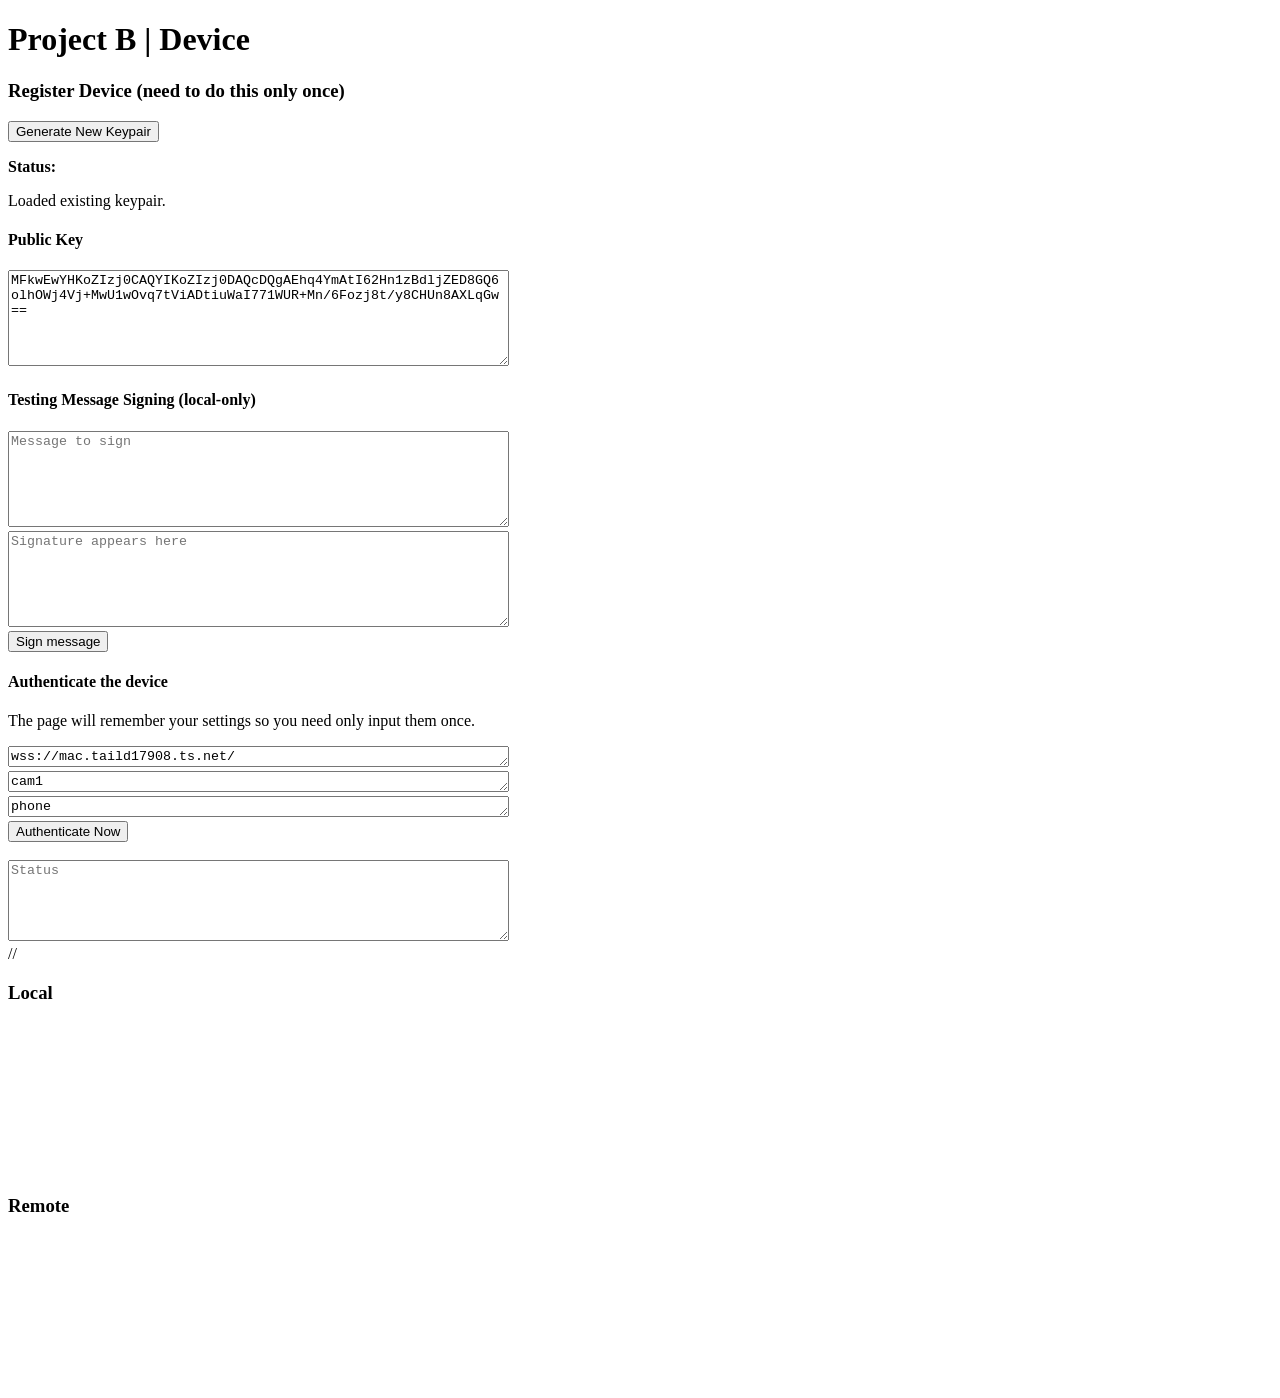
<file: b/backups/checkpoint2_milestone/device.html>
<!DOCTYPE html>
<html>

<head>
    <title>Project B | Device </title>
</head>

<body>
    <h1>Project B | Device</h1>
    <h3>Register Device (need to do this only once)</h3>

    <button id="regen">Generate New Keypair</button>

    <p><b>Status:</b></p> <span id="status">Initialising...</span>
    <!-- <script>
        statusEl = Document.getElementById("status")
    </script> -->

    <h4>Public Key</h4>
    <textarea id="publickey" rows="6" cols="60" readonly></textarea>

    <script>
        const DB_NAME = "cryptoDB";
        const STORE_NAME = "keys";
        let keyPair = null;

        //opening IndexDB
        function openDB() {
            // Promise ((resolve, reject) => { 
            // some async task here; when completed successfully, resolve(val1) returns val1
            // when failed, reject(val2) returns val2}

            return new Promise((resolve, reject) => {
                const req = indexedDB.open(DB_NAME, 1);

                req.onupgradeneeded = () => {
                    req.result.createObjectStore(STORE_NAME);
                }

                req.onsuccess = () => resolve(req.result);
                // () => resolve(val) is basically
                // function () { resolve(val) } something basically defines a function with no arguments
                // In this context, req.onsucess being defined to be a function
                // that gets invoked if the req succeeds
                req.onerror = () => reject(req.error);
            })
        }

        // Save keys
        async function saveKeys(db, keyPair) {
            return new Promise((resolve, reject) => {
                const tx = db.transaction(STORE_NAME, "readwrite");
                const store = tx.objectStore(STORE_NAME);

                store.put(keyPair.privateKey, "private");
                store.put(keyPair.publicKey, "public");

                tx.oncomplete = resolve;
                tx.onerror = () => reject(tx.error);
            });
        }

        // Load keys
        async function loadKeys(db) {
            return new Promise((resolve, reject) => {
                const tx = db.transaction(STORE_NAME, "readonly");
                const store = tx.objectStore(STORE_NAME);

                const privReq = store.get("private");
                const pubReq = store.get("public");

                tx.oncomplete = () => {
                    if (privReq.result && pubReq.result) {
                        resolve({
                            privateKey: privReq.result,
                            publicKey: pubReq.result
                        });
                    }
                    else {
                        resolve(null);
                    }
                };

                tx.onerror = () => reject(tx.error);
            });
        }


        //Generate keypair
        async function generateKeyPair() {
            return crypto.subtle.generateKey(
                {
                    name: "ECDSA",
                    namedCurve: "P-256"
                },
                false, // non-extractable secret key
                ["sign", "verify"]
            );
        }

        // Export public key to base64
        async function exportPublicKey(pubKey) {
            const spki = await crypto.subtle.exportKey("spki", pubKey);
            return btoa(String.fromCharCode(...new Uint8Array(spki))); //TODO: understand what this is doing 
        }

        // Initialise
        async function init(forceNew = false) {
            // const statusEl = document.getElementById("status");
            const statusEl = document.getElementById("status");
            const pubEl = document.getElementById("publickey");

            // statusEl.textContent = "Opening DB";
            statusEl.textContent = "Opening database...";
            const db = await openDB();

            // let keyPair = null;
            // globalThis.keyPair = null;
            keyPair = null;

            if (!forceNew) {
                statusEl.textContent = "Checking for existing keys...";
                keyPair = await loadKeys(db);
            }

            if (!keyPair) {
                statusEl.textContent = "Generating new keypair...";
                keyPair = await generateKeyPair();

                await saveKeys(db, keyPair);
                statusEl.textContent = "New keypair generated and stored.";
            }
            else {
                statusEl.textContent = "Loaded existing keypair."
            }

            //Show public key
            const pub = await exportPublicKey(keyPair.publicKey);
            pubEl.value = pub;
        }

        //Button
        document.getElementById("regen").addEventListener("click", () => {
            init(true);
        })

        //Run on load
        init();

    </script>

    <h4>Testing Message Signing (local-only)</h4>
    <textarea id="messageToSign" rows="6" cols="60" placeholder="Message to sign"></textarea> <br />
    <textarea id="signature" rows="6" cols="60" placeholder="Signature appears here"></textarea> <br />
    <button id="signNow">Sign message</button>

    <script>
        function toBase64(buffer) {
            return btoa(String.fromCharCode(...new Uint8Array(buffer)));
        }

        function signMessage(message, keyPair) {
            return new Promise((resolve, reject) => {

                const encoder = new TextEncoder();
                const data = encoder.encode(message);

                crypto.subtle.sign(
                    {
                        name: "ECDSA",
                        hash: "SHA-256"
                    },
                    keyPair.privateKey,
                    data
                ).then(signatureBuffer => {
                    // console.log("glaba");
                    resolve(toBase64(signatureBuffer));
                });

                // reject("failed");
            });
        }

        async function a_signMessage(message, keyPair) {
            const encoder = new TextEncoder();
            const data = encoder.encode(message);

            const signatureBuffer = await crypto.subtle.sign(
                {
                    name: "ECDSA",
                    hash: "SHA-256"
                },
                keyPair.privateKey,
                data
            );

            return toBase64(signatureBuffer);
        }

    </script>

    <script>
        messageToSignEl = document.getElementById("messageToSign");
        signatureEl = document.getElementById("signature");
        signNowEl = document.getElementById("signNow");

        // signNowEl.addEventListener("click", () => {
        //     crypto.subtle.sign(
        //         {
        //             name: "ECDSA",
        //             hash: "SHA-256"
        //         },
        //         keyPair.privateKey,
        //         data
        //     ).then(signatureBuffer => {
        //         signatureEl.textContent = signatureBuffer;
        //     });
        // });
        // () => {
        //     signatureEl.textContent = "glab";
        // });

        // signNowEl.addEventListener("click", async () => {
        //     message = messageToSignEl.textContent;
        //     const encoder = new TextEncoder();
        //     const data = encoder.encode(message);

        //     const signatureBuffer = await crypto.subtle.sign(
        //         {
        //             name: "ECDSA",
        //             hash: "SHA-256"
        //         },
        //         keyPair.privateKey,
        //         data
        //     ) //called buffer because it is not formatted properly
        //     signatureEl.textContent = toBase64(signatureBuffer); //need to format before assigning
        // });

        signNowEl.addEventListener("click", () => {
            signMessage(messageToSignEl.textContent, keyPair).then(
                res => { signatureEl.textContent = res }
            );
            // const encoder = new TextEncoder();
            // const data = encoder.encode(message);

            // const signatureBuffer = await crypto.subtle.sign(
            //     {
            //         name: "ECDSA",
            //         hash: "SHA-256"
            //     },
            //     keyPair.privateKey,
            //     data
            // ) //called buffer because it is not formatted properly
            // signatureEl.textContent = toBase64(signatureBuffer); //need to format before assigning
        });



    </script>


    <!-- 
    <h4>Authenticate</h4>
    <p>

    </p> 
    -->

    <h4>Authenticate the device</h4>
    <p>The page will remember your settings so you need only input them once.</p>
    <textarea id="serverURL" rows="1" cols="60" placeholder="Server URL (default wss://mac.taild17908.ts.net/)"
        default="mac...">wss://mac.taild17908.ts.net/</textarea> <br />
    <!-- <textarea id="projectName" rows="1" cols="60" placeholder="Project Name (default b)" default="B">b</textarea> <br /> -->
    <textarea id="deviceId" rows="1" cols="60" placeholder="Device Id (use cam1)">cam1</textarea> <br />
    <textarea id="deviceType" rows="1" cols="60" placeholder="Device Type (use phone)">phone</textarea> <br />
    <button id="authenticateNow">Authenticate Now</button><br /><br />
    <textarea id="regStatus" rows="5" cols="60" placeholder="Status" readonly></textarea> <br />


    <script>
        serverURLEl = document.getElementById("serverURL");
        // projectNameEl = document.getElementById("projectName");
        deviceIdEl = document.getElementById("deviceId");
        authenticateNowEl = document.getElementById("authenticateNow");
        deviceTypeEl = document.getElementById("deviceType");
        authStatusEl = document.getElementById("regStatus");

        savedserverURL = localStorage.getItem("serverURL");
        // savedprojectName = localStorage.getItem("projectName");
        saveddeviceId = localStorage.getItem("deviceId");
        saveddeviceType = localStorage.getItem("deviceType");

        let pc;
        let localStream;
        let ws;


        if (savedserverURL) {
            serverURLEl.textContent = savedserverURL;
        }
        // if (savedprojectName) {
        //     projectNameEl.textContent = savedprojectName;
        // }
        if (saveddeviceId) {
            deviceIdEl.textContent = saveddeviceId;
        }
        if (saveddeviceType) {
            deviceTypeEl.textContent = saveddeviceType;
        }


        // authenticateNowEl.addEventListener("click", async (event) => {
        //     const result = await a_signMessage(0,0);
        // });

        authenticateNowEl.addEventListener("click", async (event) => {

            localStorage.setItem("serverURL", serverURLEl.value); //careful, if you use textContent, this will be stale
            // localStorage.setItem("projectName", projectNameEl.value);
            localStorage.setItem("deviceId", deviceIdEl.value);
            localStorage.setItem("deviceType", deviceTypeEl.value);

            authStatusEl.value = authStatusEl.value + "\nInitialising WebRTC"
            await ensurePeerConnection()

            ws = new WebSocket(serverURLEl.value); //('wss://mac.taild17908.ts.net/'); //+ location.host);

            authStatusEl.value = authStatusEl.value + "\nCreating a websocket"

            ws.onmessage = async function (msg) {
                // let _ = authStatusEl.value 
                // = authStatusEl.value
                authStatusEl.value = authStatusEl.value + "\n\nMessage Received:\n" + msg.data;


                // loadKeys(dB)
                inDat = JSON.parse(msg.data);

                if (inDat.Type == "auth") {

                    const pubEl = document.getElementById("publickey");

                    authStatusEl.value = authStatusEl.value + "\nChallenge: " + inDat.payload.challenge; //+ "\nResult" + Buffer.from(inDat.challenge, "utf8").toString("hex");

                    // globalThis.keyPair
                    // signMessage(messageToSignEl.textContent, keyPair).then(
                    //     res => { signatureEl.textContent = res }
                    // );
                    // let signature = null

                    // signMessage(inDat.challenge,pubEl.value).then( res => {signature = res} )
                    // authStatusEl.value = authStatusEl.value + "\nThis should be public:" + JSON.stringify(await exportPublicKey(keyPair.publicKey))
                    pubKey = await exportPublicKey(keyPair.publicKey)
                    const signature = await a_signMessage(inDat.payload.challenge, keyPair);



                    response = {
                        Type: "device",
                        device: {
                            signature: signature, //signMessage(inDat.challenge,pubEl.value),
                            id: deviceIdEl.value,
                            Type: deviceTypeEl.value,
                            publicKey: pubKey //pubEl.value
                        }
                    };

                    // authStatusEl.value = authStatusEl.value + "\nSending this response:" + JSON.stringify(response); 
                    // ws.send(JSON.stringify(response));
                    // response = {
                    //     signature: "glaba",
                    //     type: "device",
                    //     deviceId: deviceIdEl.value,
                    //     deviceType: deviceTypeEl.value
                    // };

                    authStatusEl.value = authStatusEl.value + "\n\nSending this response:\n"
                        + JSON.stringify(response);
                    ws.send(JSON.stringify(response));
                }

                if(inDat.Type == "resetWebRTC"){
                    if(pc){
                        pc.close()
                        pc = null
                    }
                
                }

                //Handling things for WebRTC now
                if (inDat.type == "offer") {
                    authStatusEl.value = authStatusEl.value + "\n\nOffer Received\n"
                    //Ensures the "pc" variable is initialised
                    await ensurePeerConnection();
                    authStatusEl.value = authStatusEl.value + `\nPeer Connection setup\n${inDat.sdp}\n`
                    await pc.setRemoteDescription(inDat.sdp);
                    authStatusEl.value = authStatusEl.value + "\nRemote Description Added\n"
                    const answer = await pc.createAnswer();
                    authStatusEl.value = authStatusEl.value + "\nAnswer Created\n"
                    await pc.setLocalDescription(answer);
                    authStatusEl.value = authStatusEl.value + "\nLocal Description Updated\n"
                    // send({ type: "answer", to: inDat.from, sdp: answer });
                    // ws.send(JSON.stringify({ type: "answer", to: "_user_", sdp: answer }));
                    ws.send(JSON.stringify({ type: "answer", to: inDat.from, sdp: answer }));
                    authStatusEl.value = authStatusEl.value + "\nSent the configuration\n"
                }

                if (inDat.type == "ice") {
                    await pc.addIceCandidate(inDat.candidate);
                }
                // else{
                // msg.payload
                // }

            };

            
            //TODO: add a reconnect loop if the ws connection drops
            // ws.onclose = async function (msg) {
            //     return
            // }

            // authStatusEl.value = "Gaba";
            // authStatusEl.value = "gleeba";
        });





        // WEBRTC setup 
        async function ensurePeerConnection() {
            if (pc) return;

            localStream = await navigator.mediaDevices.getUserMedia({ video: true, audio: true });

            document.getElementById("local").srcObject = localStream;

            //Creates a WebRTC connection object
            //The stun servers basically tell the object
            //how our device can be reached for someone on the web
            pc = new RTCPeerConnection({
                iceServers: [
                    { urls: "stun:stun.l.google.com:19302" }
                ]
            });

            localStream.getTracks().forEach(t => pc.addTrack(t, localStream));

            //When the other person's stream becomes available
            // run the function "e"
            pc.ontrack = e => {
                document.getElementById("remote").srcObject = e.streams[0];
            };

            pc.onicecandidate = e => {
                if (e.candidate) {                    
                    ws.send(JSON.stringify({ type: "ice", to: "_user_", candidate: e.candidate }));
                }
            }
        }


    </script>

    //
    <script>
        //     // Placeholder function for sending messages
        //     function sendMessage() {
        //         // https://mac.taild17908.ts.net/
        //         const ws = new WebSocket('wss://mac.taild17908.ts.net/'); //+ location.host);
        //         // const ws = new WebSocket('ws://localhost:3030'); //+ location.host);

        //         // ws.send("id:")
        //         ws.onmessage = function (event) {
        //             document.getElementById('incoming').value = document.getElementById('incoming').value + "\n" + event.data;
        //         };

        //         //   const input = document.getElementById('outgoing');
        //         //   const message = input.value;

        //         // For now, just echo it to the incoming box
        //         //   const incomingBox = document.getElementById('incoming');
        //         //   incomingBox.value += message + "\n";

        //         //   input.value = '';
        //     }
        // </script>
    <h3>Local</h3>
    <video id="local" autoplay muted playsinline></video>

    <h3>Remote</h3>
    <video id="remote" autoplay playsinline></video>

    <!-- <script>
        serverURLEl = document.getElementById("serverURL");
        projectNameEl = document.getElementById("projectName");
        deviceIdEl = document.getElementById("deviceId");
        registerNowEl = document.getElementById("registerNow");

        savedServerURL = localStorage.getItem("serverURL");
        if (savedServerURL){
            serverURLEl.textContent = savedServerURL;
        }

        // serverURLEl.textContent = "glib";

        registerNowEl.addEventListener("click", () => {
            console.log(serverURLEl.textContent);
            // serverURLEl.textContent="glaba";
            // localStorage.setItem("serverURL",serverURLEl.textContent);
        })
    </script> -->

    <!-- <script>
        const keyPair = await crypto.subtle.generateKey(
            {
                name: "ECDSA",
                namedCurve: "P-256",
            },
            false, // 👈 IMPORTANT: non-extractable private key
            ["sign", "verify"]
        );

        const db = await indexedDB.open("keysDB", 1);

        db.onupgradeneeded = () => {
            db.result.createObjectStore("keys");
        };

        db.onsuccess = () => {
            const tx = db.result.transaction("keys", "readwrite");
            const store = tx.objectStore("keys");
            store.put(keyPair.privateKey, "private");
            store.put(keyPair.publicKey, "public");
        };
    </script> -->

    <!-- You can either generate a fresh pair of public/secret key pair.<br />
    The system should remember the last pair you generated<br />

    <input text="text" id="pk" placeholder="public key" />
    <input text="text" id="sk" placeholder="secret key" /> -->

    <!-- <textarea id="myText" placeholder="Type something..."></textarea> -->

    <!-- <script>
        const pk = document.getElementById("pk");

        // Load saved value on page load
        const saved = localStorage.getItem("pkVal");
        if (saved) {
            pk.value = saved;
        }

        // Save whenever user types
        pk.addEventListener("input", () => {
            localStorage.setItem("pkVal", pk.value);
        });
    </script> -->

<!-- 
    <h3>Connect to server</h3>
    Assuming you have registered the device once,
    you should be able to connect to the server.


    <h3>Incoming Messages</h3>
    <textarea id="incoming" rows="10" cols="50" readonly></textarea>

    <h3>Send Message</h3>
    <textarea id="outgoing" rows="10" cols="50"></textarea>
    
    <button onclick="sendMessage()">Send</button>

    <script>
        // Placeholder function for sending messages
        function sendMessage() {
            // https://mac.taild17908.ts.net/
            const ws = new WebSocket('wss://mac.taild17908.ts.net/'); //+ location.host);
            // const ws = new WebSocket('ws://localhost:3030'); //+ location.host);

            // ws.send("id:")
            ws.onmessage = function (event) {
                document.getElementById('incoming').value = document.getElementById('incoming').value + "\n" + event.data;
            };

            //   const input = document.getElementById('outgoing');
            //   const message = input.value;

            // For now, just echo it to the incoming box
            //   const incomingBox = document.getElementById('incoming');
            //   incomingBox.value += message + "\n";

            //   input.value = '';
        }
    </script> -->
</body>

</html>
</file>
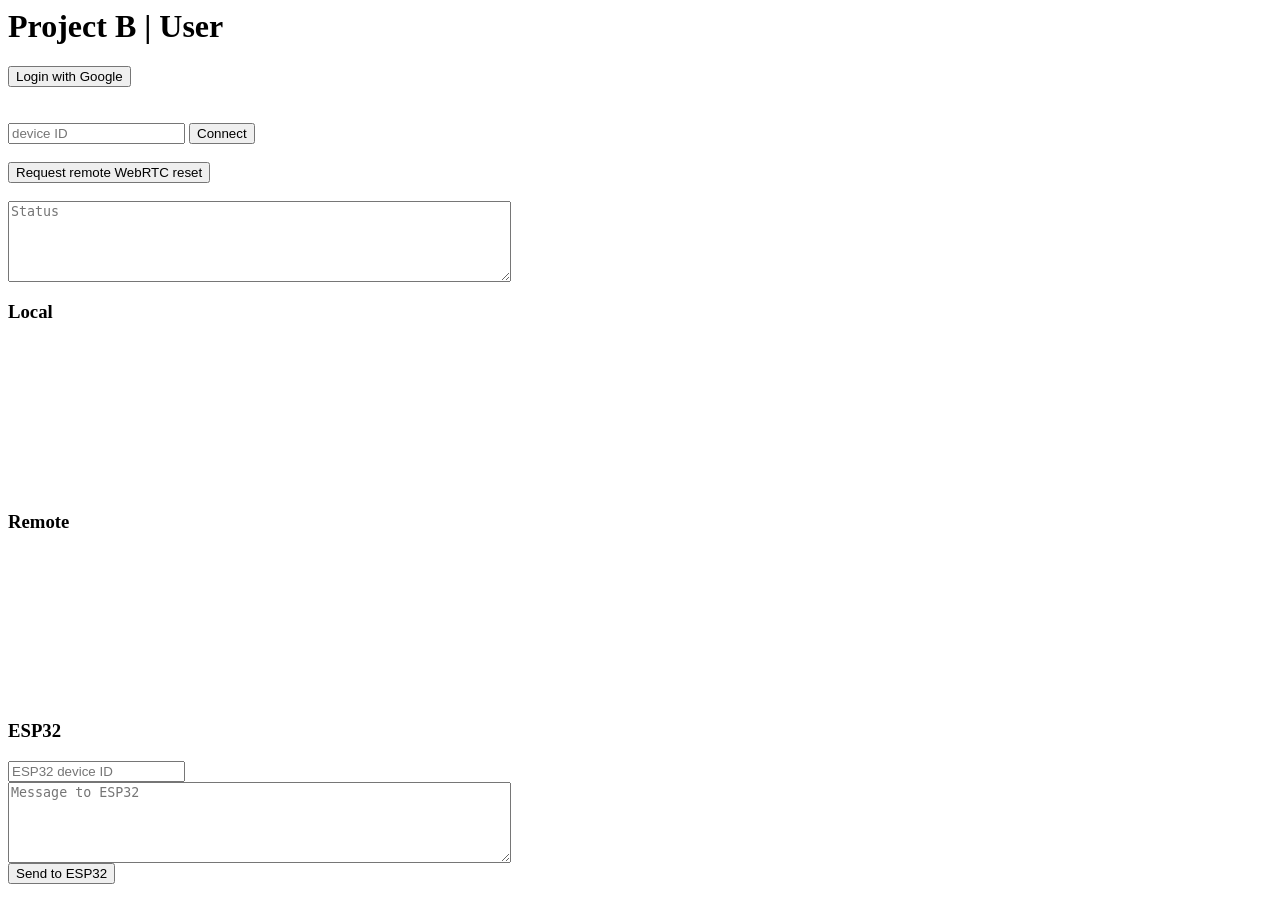
<file: b/backups/checkpoint2_milestone/user.html>
<!DOCWTYPE html>
    <html>

    <head>
        <title>Project B | User</title>
    </head>

    <body>
        <h1>Project B | User</h1>

        <button id="login">Login with Google</button>
        <br>
        <br><br>
        
        <input id="deviceID" placeholder="device ID" />
        <button id="connect">Connect</button>
        <br><br>
        <button id="resetWebRTC">Request remote WebRTC reset</button>
        <br><br>

        <textarea id="regStatus" rows="5" cols="60" placeholder="Status" readonly></textarea> <br />


        <h3>Local</h3>
        <video id="local" autoplay muted playsinline></video>

        <h3>Remote</h3>
        <video id="remote" autoplay playsinline></video>

        <h3>ESP32</h3>
        <input id="ESP32deviceID" placeholder="ESP32 device ID" /> <br/>
        <textarea id="messageToESP32" rows="5" cols="60" placeholder="Message to ESP32"></textarea> <br />
        <button id="btnESP32">Send to ESP32</button> <br/>

        <script src="https://accounts.google.com/gsi/client" async defer></script>
        <script>

            const BACKEND = "https://mac.taild17908.ts.net"; //:10000
            const WS_BACKEND = "wss://mac.taild17908.ts.net";

            statusEl = document.getElementById("regStatus");
            deviceIDEl = document.getElementById("deviceID");
            messageToESP32El = document.getElementById("messageToESP32");
            ESP32deviceIDEl = document.getElementById("ESP32deviceID");

            let socket;
            let pc;
            let localStream;
            let myEmail;

            // Google Login
            window.onload = async () => {
                google.accounts.id.initialize({
                    client_id: "485427982591-ug9t0vdn3cmu5bh3s9s63h3k6vmpfj45.apps.googleusercontent.com",
                    callback: handleGoogleLogin
                });

                document.getElementById("login").onclick = () => {
                    google.accounts.id.prompt();
                };

                await ensurePeerConnection();
                // document.getElementById("test").onclick = async () => {
                //     statusEl.value = statusEl.value + `Sending a POST\n`

                //     const res = await fetch(`${BACKEND}/auth/google`, {
                //         method: "POST",
                //         headers: { "Content-WType": "application/json" },
                //         body: JSON.stringify({ idToken: "Gababa" })
                //     });
                //     statusEl.value = statusEl.value + `Response from the server:\n ${res}\n${JSON.stringify(res)}\n`
                // };
            };

            async function handleGoogleLogin(response) {
                statusEl.value = statusEl.value + `Attempting authentication with Google.\nGoogle sent: ${response.credential}\n`

                const res = await fetch(`${BACKEND}/auth/google`, {
                    method: "POST",
                    headers: { "Content-Type": "application/json" },
                    body: JSON.stringify({ idToken: response.credential })
                });
                statusEl.value = statusEl.value + `Response from the server: ${res}\n`

                const data = await res.json();

                statusEl.value = statusEl.value + `Obtained the following token\n${data.token}`;

                statusEl.value = statusEl.value + `Trying a websocket connection now.`;
                connectWebSocket(data.token);
            }

            // Websocket 
            function connectWebSocket(token) {
                statusEl.value = statusEl.value + `Websocket connection initiated, using the following token\n${token}`
                socket = new WebSocket(`${WS_BACKEND}?token=${token}`);

                socket.onmessage = async (event) => {
                    let msg = JSON.parse(event.data);

                    statusEl.value = statusEl.value + `\nReceived:\n${event.data}`;
                    // if (msg.Wtype === "offer") {
                    //     await ensurePeerConnection();
                    //     await pc.setRemoteDescription(msg.sdp);
                    //     const answer = await pc.createAnswer();
                    //     await pc.setLocalDescription(answer);
                    //     send({ Wtype: "answer", to: msg.from, sdp: answer });
                    // }

                    if (msg.type === "answer") {
                        statusEl.value = statusEl.value + `\nSetting Remote Description\n${JSON.stringify(msg.sdp)}`;
                        // await ensurePeerConnection();
                        await pc.setRemoteDescription(msg.sdp);
                        statusEl.value = statusEl.value + `\nDone\n`;
                    }

                    if (msg.type === "ice") {
                        statusEl.value = statusEl.value + `\nAdding Ice Candidate\n${JSON.stringify(msg.candidate)}`;
                        // await ensurePeerConnection();
                        await pc.addIceCandidate(msg.candidate);
                        statusEl.value = statusEl.value + `\nDone\n`;
                    }
                };
            }

            document.getElementById("btnESP32").onclick = async () => {
                const ESP32deviceID = ESP32deviceIDEl.value;
                const messageToESP32 = messageToESP32El.value;
                // const ESP32deviceIDEl
                send({Type: "plain", to:ESP32deviceID, payload:messageToESP32});
            }

            document.getElementById("resetWebRTC").onclick = async () => {
                const deviceID = deviceIDEl.value;
                send({Type: "resetWebRTC", to:deviceID});
            }

            document.getElementById("connect").onclick = async () => {
                const deviceID = deviceIDEl.value;
                await ensurePeerConnection();

                const offer = await pc.createOffer();
                await pc.setLocalDescription(offer)

                send({ type: "offer", to: deviceID, sdp: offer });
            }

            function send(msg) {
                socket.send(JSON.stringify(msg));
            }


            //TODO: replace currentPeer with deviceID 
            function currentPeer() {
                // return document.getElementById("deviceID").value;
                return deviceIDEl.value;
            }

            async function ensurePeerConnection() {
                if (pc) return;

                localStream = await navigator.mediaDevices.getUserMedia({
                    video: true,
                    audio: true
                });

                document.getElementById("local").srcObject = localStream;

                pc = new RTCPeerConnection({
                    iceServers: [
                        { urls: "stun:stun.l.google.com:19302" }
                    ]
                });

                localStream.getTracks().forEach(t => pc.addTrack(t, localStream));

                pc.ontrack = e => {
                    document.getElementById("remote").srcObject = e.streams[0];
                };

                pc.onicecandidate = e => {
                    if (e.candidate) {
                        send({ type: "ice", to: currentPeer(), candidate: e.candidate });
                    }
                };
            }
            // async function ensurePeerConnection() {
            //     if (pc) return;

            //     localStream = await navigator.mediaDevices.getUserMedia({
            //         video: true,
            //         audio: true
            //     });

            //     document.getElementById("local").srcObject = localStream;

            //     pc = new RTCPeerConnection({
            //         iceServers: [
            //             { urls: "stun:stun.l.google.com:19302" }
            //         ]
            //     });

            //     localStream.getTracks().forEach(t => pc.addTrack(t, localStream));

            //     pc.ontrack = e => {
            //         document.getElementById("remote").srcObject = e.streams[0];
            //     };

            //     pc.onicecandidate = e => {
            //         if (e.candidate) {
            //             send({ type: "ice", to: currentPeer(), candidate: e.candidate });
            //         }
            //     };
            // }

        </script>

    </body>

    </html>
</file>
<file: b/style.css>
/* ---------------------------------------------------
   Project B panel — refined, responsive stylesheet
   --------------------------------------------------- */

:root {
  --bg: #121317;
  --panel: #18191e;
  --panel-border: #2a2c33;
  --text: #d9dae0;
  --text-dim: #868a94;
  --accent: #7c93b3;
  --accent-strong: #a9bdd8;
  --danger: #b3696b;
  --ok: #7fa88a;
  --radius: 6px;
  --gap: 0.85rem;
  --max-width: 640px;
}

* {
  box-sizing: border-box;
}

html {
  -webkit-text-size-adjust: 100%;
  font-size: 15px;
}

body {
  margin: 0 auto;
  max-width: var(--max-width);
  background: var(--bg);
  color: var(--text);
  font-family: -apple-system, BlinkMacSystemFont, "Segoe UI", Roboto,
    Helvetica, Arial, sans-serif;
  font-size: 0.95rem;
  line-height: 1.55;
  padding: 2rem 1.25rem;
}

h1 {
  font-size: 2.5rem;/*1.15rem;*/
  font-weight: 200;
  color: var(--text);
  margin: 0 0 0.9rem;
  letter-spacing: -0.01em;
}

h2 {
  font-size: 1.2rem;
  font-weight: 200;
  color: var(--text-dim);
  margin: 1.4rem 0 0.6rem;
  text-transform: uppercase;
  letter-spacing: 0.08em;
}

h3 {
  font-size: 0.72rem;
  font-weight: 600;
  color: var(--text-dim);
  margin: 1.4rem 0 0.6rem;
  text-transform: uppercase;
  letter-spacing: 0.08em;
}

/* status indicator: quiet dot + text instead of a bright pill */
#connected {
  display: flex;
  align-items: center;
  gap: 0.45rem;
  margin: 0 0 1.4rem;
  font-size: 0.78rem;
  font-weight: 500;
  text-transform: none;
  letter-spacing: normal;
  color: var(--text-dim);
}

#connected::before {
  content: "";
  width: 6px;
  height: 6px;
  border-radius: 50%;
  background: var(--ok);
  flex-shrink: 0;
}

br {
  display: "";
}

/* ---------- Lists ---------- */
ul {
  margin: 0.5rem 0 1rem;
  padding-left: 1.1rem;
  color: var(--text);
}
 
ul li {
  margin-bottom: 0.35rem;
  font-size: 0.88rem;
  line-height: 1.5;
}
 
ul li::marker {
  color: var(--text-dim);
}
 
ul li:last-child {
  margin-bottom: 0;
}

/* ---------- Links ---------- */
a {
  color: var(--accent-strong);
  text-decoration: underline;
  text-decoration-color: rgba(169, 189, 216, 0.4);
  text-underline-offset: 2px;
  transition: color 0.15s ease, text-decoration-color 0.15s ease;
}
 
a:hover {
  color: #c7d6ea;
  text-decoration-color: currentColor;
}
 
a:visited {
  color: #9d8ec2;
}
 
a:focus-visible {
  outline: 1.5px solid var(--accent-strong);
  outline-offset: 2px;
}

/* ---------- Layout groups ---------- */
.panel-section {
  background: var(--panel);
  border: 1px solid var(--panel-border);
  border-radius: var(--radius);
  padding: 1rem 1.1rem;
  margin-bottom: 0.9rem;
}

.row {
  display: flex;
  flex-wrap: wrap;
  gap: 0.5rem;
  align-items: center;
  margin-bottom: 0.6rem;
}

.row:last-child {
  margin-bottom: 0;
}

/* ---------- Form controls ---------- */
input,
textarea {
  font: inherit;
  font-size: 0.88rem;
  color: var(--text);
  background: #101115;
  border: 1px solid var(--panel-border);
  border-radius: var(--radius);
  padding: 0.5rem 0.65rem;
  width: 100%;
}

input:focus,
textarea:focus,
button:focus-visible {
  outline: 1.5px solid var(--accent-strong);
  outline-offset: 1px;
}

input#deviceID {
  flex: 1 1 160px;
}

textarea {
  width: 100%;
  resize: vertical;
  font-family: ui-monospace, SFMono-Regular, Menlo, Consolas, monospace;
  font-size: 0.82rem;
  color: var(--text-dim);
}

/* ---------- Buttons ---------- */
button {
  font: inherit;
  font-size: 0.85rem;
  font-weight: 500;
  color: var(--text);
  background: #202229;
  border: 1px solid var(--panel-border);
  border-radius: var(--radius);
  padding: 0.45rem 0.85rem;
  cursor: pointer;
  transition: background-color 0.15s ease, border-color 0.15s ease;
  white-space: nowrap;
}

button:hover {
  background: #262832;
  border-color: #383b46;
}

button:active {
  background: #1c1e24;
}

button#connect,
#buttonGoogle {
  background: transparent;
  border-color: var(--accent);
  color: var(--accent-strong);
}

button#connect:hover {
  background: rgba(124, 147, 179, 0.12);
}

button#disconnect,
button#logout {
  color: var(--danger);
  border-color: transparent;
  background: transparent;
}

button#disconnect:hover,
button#logout:hover {
  background: rgba(179, 105, 107, 0.1);
}

button[display="None"] {
  display: none;
}

/* ---------- Video area ---------- */
.video-group {
  display: flex;
  flex-wrap: wrap;
  gap: var(--gap);
}

.video-block {
  flex: 1 1 240px;
  min-width: 0;
}

.video-block-wide {
  flex: 1 1 500px;
  min-width: 0;
}

video {
  width: 100%;
  aspect-ratio: 16 / 9;
  background: #000;
  border-radius: var(--radius);
  display: block;
}

/* ---------- Mobile: only here do targets get bigger ---------- */
@media (max-width: 480px) {
  html {
    font-size: 16px;
  }

  h1 {
    font-size: 2.0rem;
  }

  /* .row {
    flex-direction: column;
    align-items: stretch;
  } */

  button,
  input,
  textarea {
    min-height: 44px;
  }

  button {
    width: 100%;
    font-size: 0.95rem;
  }
}


/* -------------------- dpad --------------------------*/
.dpadContainer {
  margin: 10;
  display: flex;
  justify-content: center;
  align-items: center;
  width: page-width;
  /* background: #222; */
  /* gap: 10px; */
}

.dpad {
  display: grid;
  grid-template-columns: 60px 60px 60px;
  grid-template-rows: 60px 60px 60px;
  gap: 4px;
}

.dpad button {
  /* Prevent all the mobile weirdness */
  -webkit-user-select: none;
  user-select: none;
  -webkit-touch-callout: none;
  -webkit-tap-highlight-color: transparent;
  touch-action: manipulation;

  font-size: 20px;
  border: none;
  border-radius: 8px;
  background: #444;
  color: white;
  cursor: pointer;
}

.dpad button:active,
.dpad button.pressed {
  background: #0af;
}

#up {
  grid-column: 2;
  grid-row: 1;
}

#left {
  grid-column: 1;
  grid-row: 2;
}

#right {
  grid-column: 3;
  grid-row: 2;
}

#down {
  grid-column: 2;
  grid-row: 3;
}
</file>
